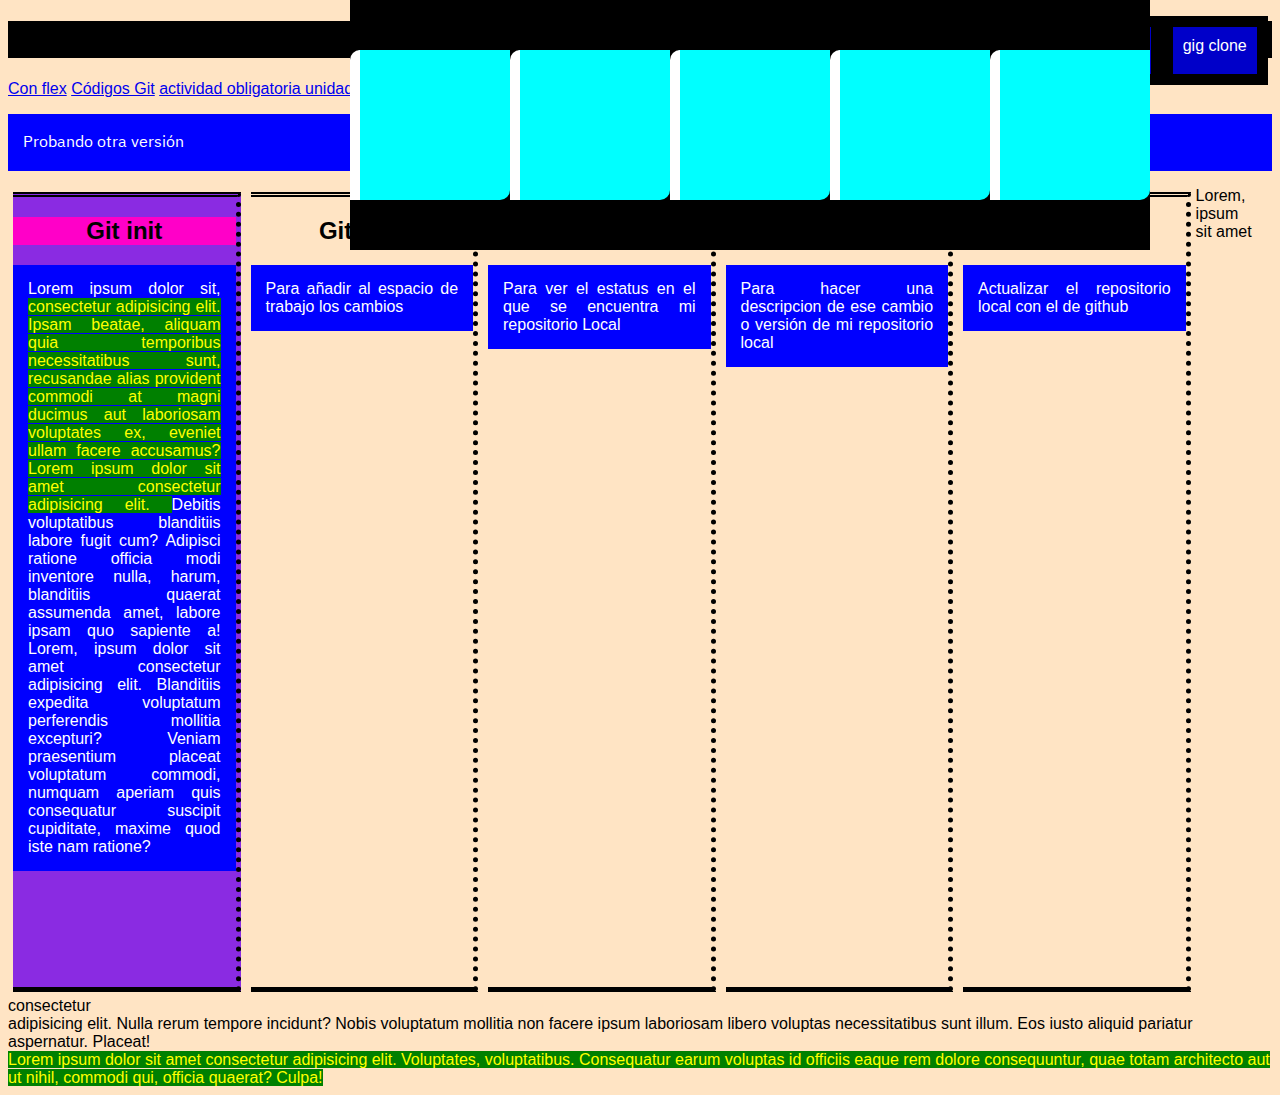
<file: index.html>
<!DOCTYPE html>
<html lang="en">
<head>
    <meta charset="UTF-8">
    <meta http-equiv="X-UA-Compatible" content="IE=edge">
    <meta name="viewport" content="width=device-width, initial-scale=1.0">
    <title>Clase Git</title>
    <link rel="preconnect" href="https://fonts.googleapis.com">
    <link rel="preconnect" href="https://fonts.gstatic.com" crossorigin>
    <link href="https://fonts.googleapis.com/css2?family=IBM+Plex+Sans+Thai&display=swap" rel="stylesheet">
    <link rel="stylesheet" href="./css/style.css">
</head>
<body>
    <h1>Códigos de Git</h1>
    <a href="#cuadrados">Con flex</a>
    <a href="#init">Códigos Git</a>
    <a href="actividad">actividad obligatoria unidad 2 html</a>
    <div class="git">
        <ul>
            <li>git init</li>
            <li>git add *</li>
            <li>git status</li>
            <li>git commit -m "nuestro commit"</li>
            <li class="miestilo">git push -u origin master</li>
            <li>gig clone</li>
        </ul>
    </div>

    <div class="cuadrados" id="cuadrados">
        <p class="miestilo">Probando otra versión</p>
        <div id="padre">
            <div class="hija"></div>
            <div class="hija"></div>
            <div class="hija"></div>
            <div class="hija"></div>
            <div class="hija"></div>
        </div>
    </div>
    <div id="init">
        <h2>Git init</h2>
        <p>Lorem ipsum dolor sit, <span> consectetur adipisicing elit. Ipsam beatae, aliquam quia temporibus necessitatibus sunt, recusandae alias provident commodi at magni ducimus aut laboriosam voluptates ex, eveniet ullam facere accusamus?
            Lorem ipsum dolor sit amet consectetur adipisicing elit. </span>Debitis voluptatibus blanditiis labore fugit cum? Adipisci ratione officia modi inventore nulla, harum, blanditiis quaerat assumenda amet, labore ipsam quo sapiente a!
            Lorem, ipsum dolor sit amet consectetur adipisicing elit. Blanditiis expedita voluptatum perferendis mollitia excepturi? Veniam praesentium placeat voluptatum commodi, numquam aperiam quis consequatur suscipit cupiditate, maxime quod iste nam ratione?
        </p>
    </div>
    <div id="add">
        <h2>Git Add</h2>
        <p>Para añadir al espacio de trabajo los cambios</p>
    </div>
    <div id="status">
        <h2>Git Status</h2>
        <p>Para ver el estatus en el que se encuentra mi repositorio Local</p>
    </div>
    <div id="commit">
        <h2>Git commit</h2>
        <p>Para hacer una descripcion de ese cambio o versión de mi repositorio local</p>
    </div>
    <div id="push">
        <h2>Git Push</h2>
        <p>Actualizar el repositorio local con el de github</p>
    </div>
    <div>
        Lorem, ipsum <div> sit amet consectetur</div> adipisicing elit. Nulla rerum tempore incidunt? Nobis voluptatum mollitia non facere ipsum laboriosam libero voluptas necessitatibus sunt illum. Eos iusto aliquid pariatur aspernatur. Placeat!
    </div>
    <span>Lorem ipsum dolor sit amet consectetur adipisicing elit. Voluptates, voluptatibus. Consequatur earum voluptas id officiis eaque rem dolore consequuntur, quae totam architecto aut ut nihil, commodi qui, officia quaerat? Culpa!</span>
</body>
</html>
</file>
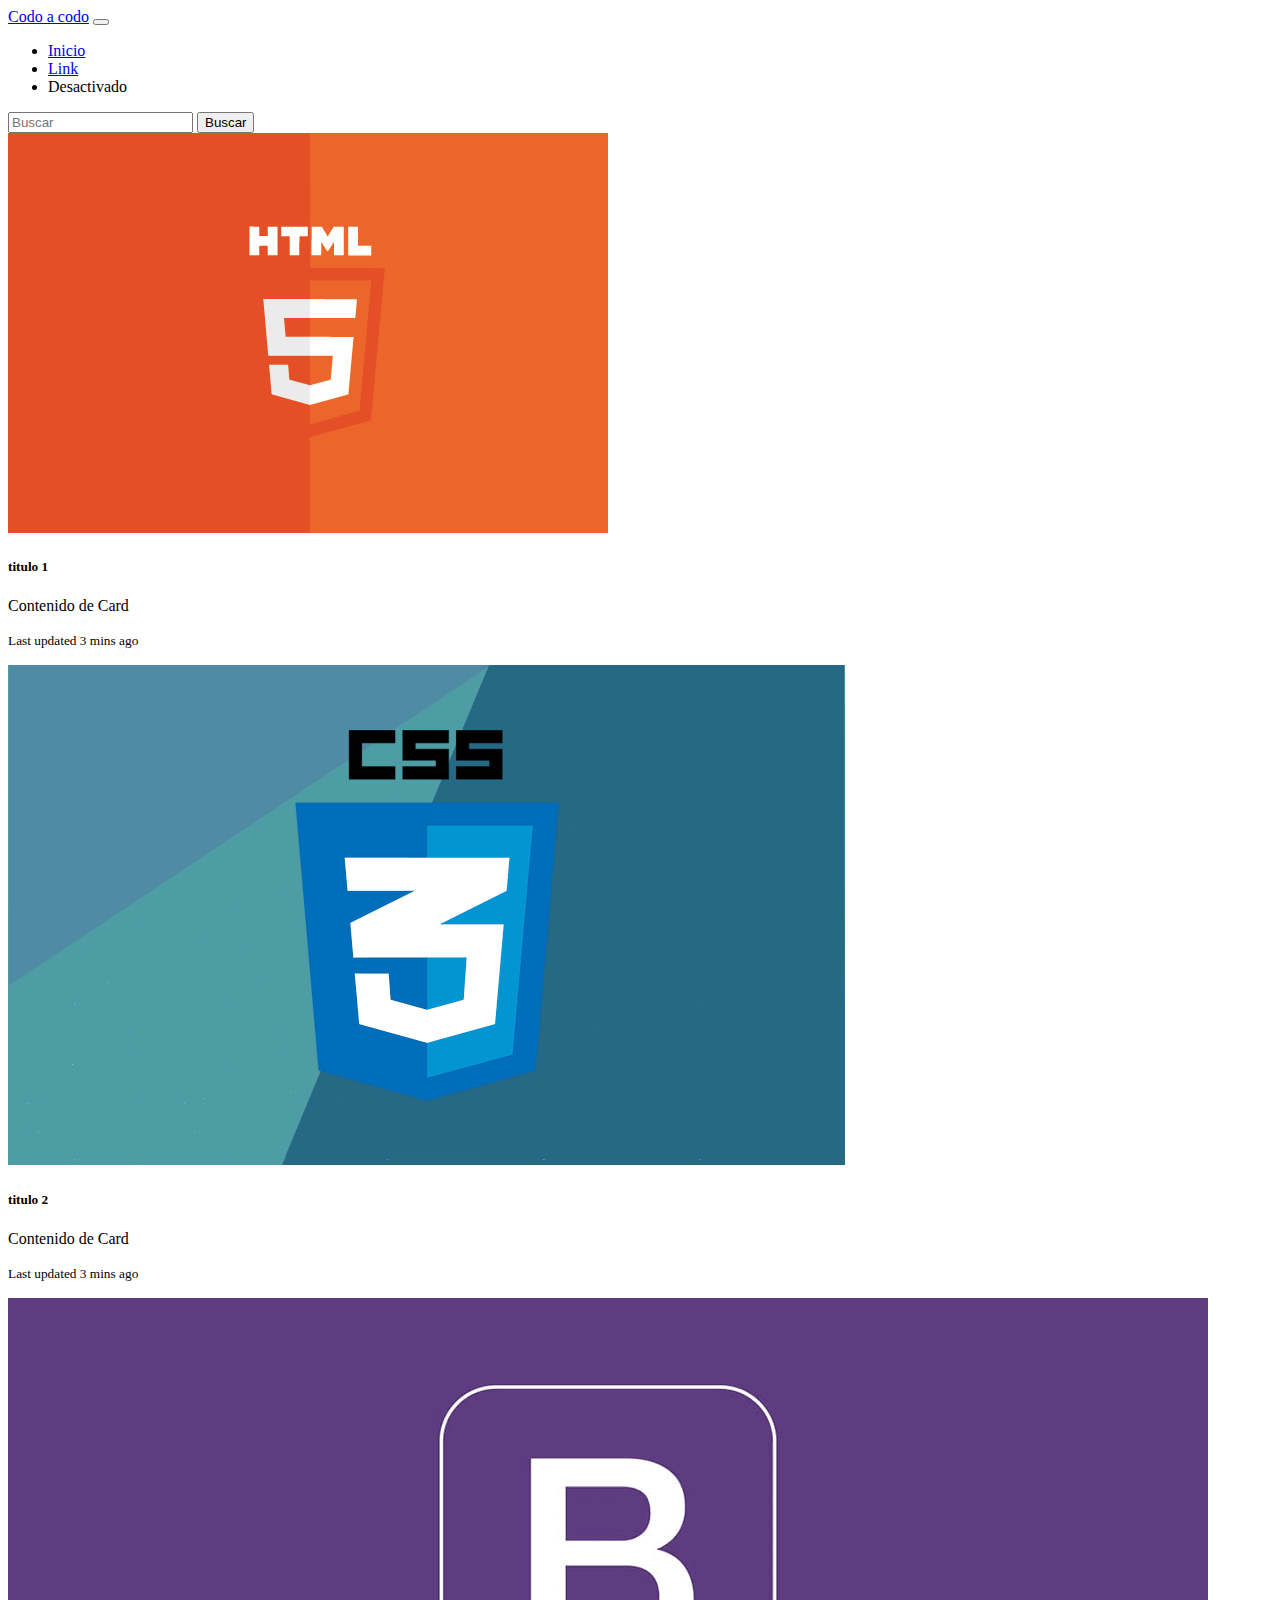
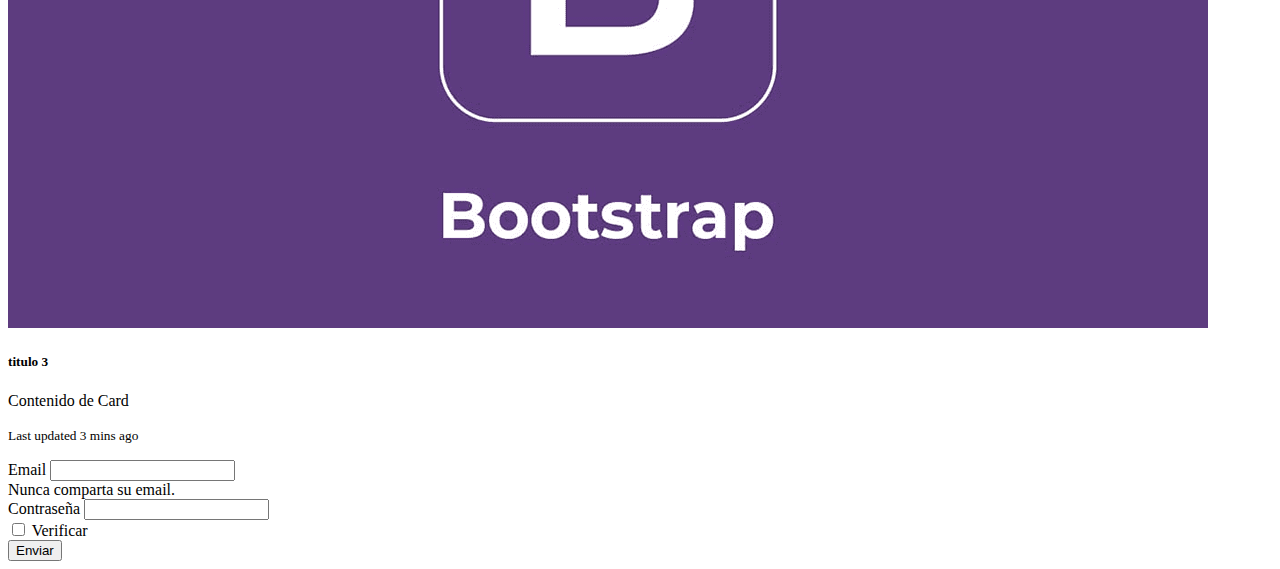
<file: actividadObligatoria3/index.html>
<!DOCTYPE html>
<html lang="en">
<head>
    <meta charset="UTF-8">
    <meta http-equiv="X-UA-Compatible" content="IE=edge">
    <meta name="viewport" content="width=device-width, initial-scale=1.0">
    <title>Actividad Unidad 3</title>
    <link href="https://cdn.jsdelivr.net/npm/bootstrap@5.1.1/dist/css/bootstrap.min.css" rel="stylesheet" integrity="sha384-F3w7mX95PdgyTmZZMECAngseQB83DfGTowi0iMjiWaeVhAn4FJkqJByhZMI3AhiU" crossorigin="anonymous">
    <link rel="stylesheet" href="./css/estilos.css">
</head>
<body>
    <main class="container">
        <nav class="navbar navbar-expand-lg navbar-light bg-light">
            <div class="container-fluid">
              <a class="navbar-brand" href="#">Codo a codo</a>
              <button class="navbar-toggler" type="button" data-bs-toggle="collapse" data-bs-target="#navbarSupportedContent" aria-controls="navbarSupportedContent" aria-expanded="false" aria-label="Toggle navigation">
                <span class="navbar-toggler-icon"></span>
              </button>
              <div class="collapse navbar-collapse" id="navbarSupportedContent">
                <ul class="navbar-nav me-auto mb-2 mb-lg-0">
                  <li class="nav-item">
                    <a class="nav-link active" aria-current="page" href="#">Inicio</a>
                  </li>
                  <li class="nav-item">
                    <a class="nav-link" href="#">Link</a>
                  </li>
                  <li class="nav-item">
                    <a class="nav-link disabled">Desactivado</a>
                  </li>
                </ul>
                <form class="d-flex">
                  <input class="form-control me-2" type="search" placeholder="Buscar" aria-label="Buscar">
                  <button class="btn btn-outline-success" type="submit">Buscar</button>
                </form>
              </div>
            </div>
          </nav>
          <section>
              <article class = "row">
                <div class="card-group">
                    <div class="card">
                      <img src="./img/html.jpg" class="card-img-top" alt="...">
                      <div class="card-body">
                        <h5 class="card-title">titulo 1</h5>
                        <p class="card-text">Contenido de Card</p>
                        <p class="card-text"><small class="text-muted">Last updated 3 mins ago</small></p>
                      </div>
                    </div>
                    <div class="card">
                      <img src="./img/css_blog.png" class="card-img-top" alt="...">
                      <div class="card-body">
                        <h5 class="card-title">titulo 2</h5>
                        <p class="card-text">Contenido de Card</p>
                        <p class="card-text"><small class="text-muted">Last updated 3 mins ago</small></p>
                      </div>
                    </div>
                    <div class="card">
                      <img src="./img/boostrap.png" class="card-img-top" alt="...">
                      <div class="card-body">
                        <h5 class="card-title">titulo 3</h5>
                        <p class="card-text">Contenido de Card</p>
                        <p class="card-text"><small class="text-muted">Last updated 3 mins ago</small></p>
                      </div>
                    </div>
                  </div>
              </article>
          </section>
          <section>
              <article>
                <form>
                    <div class="mb-3">
                      <label for="exampleInputEmail1" class="form-label">Email</label>
                      <input type="email" class="form-control" id="exampleInputEmail1" aria-describedby="emailHelp">
                      <div id="emailHelp" class="form-text">Nunca comparta su email.</div>
                    </div>
                    <div class="mb-3">
                      <label for="exampleInputPassword1" class="form-label">Contraseña</label>
                      <input type="password" class="form-control" id="exampleInputPassword1">
                    </div>
                    <div class="mb-3 form-check">
                      <input type="checkbox" class="form-check-input" id="exampleCheck1">
                      <label class="form-check-label" for="exampleCheck1">Verificar</label>
                    </div>
                    <button type="submit" class="btn btn-primary">Enviar</button>
                  </form>
              </article>
          </section>
    </main>
</body>
</html>
</file>
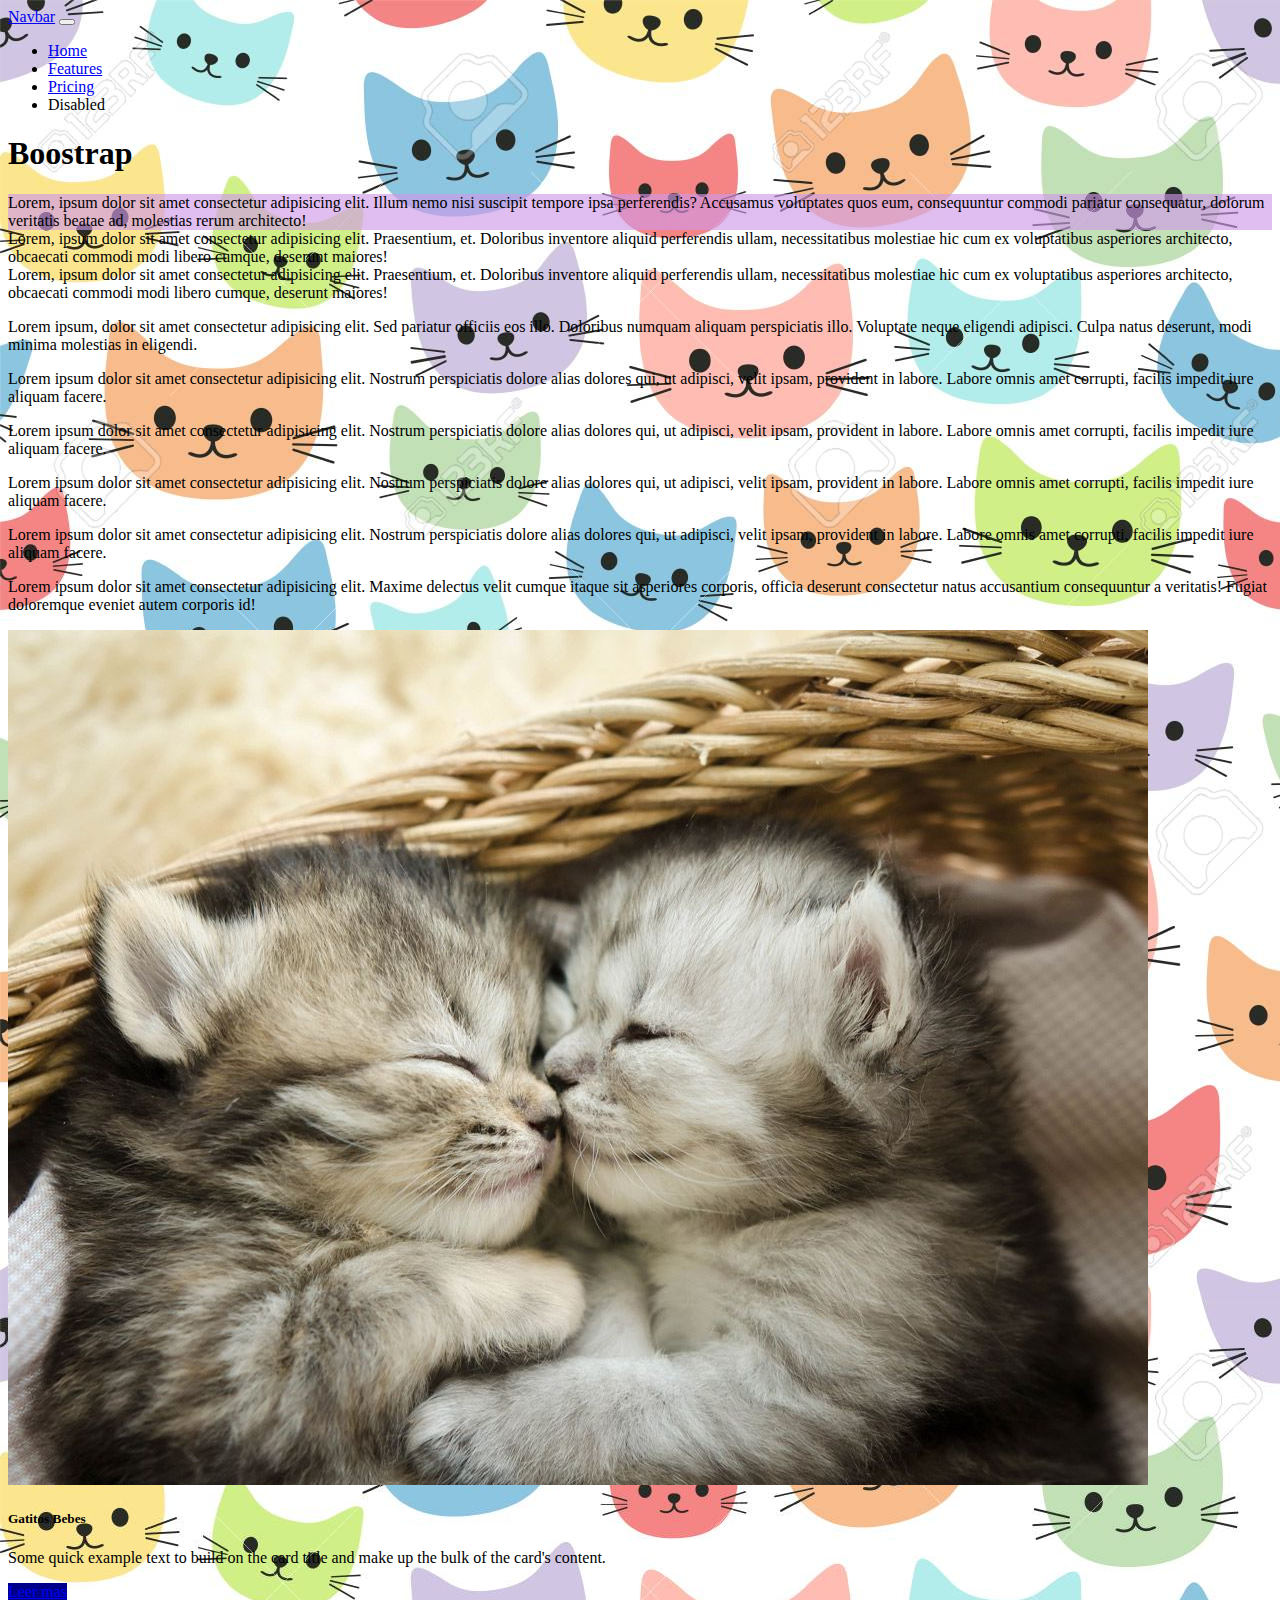
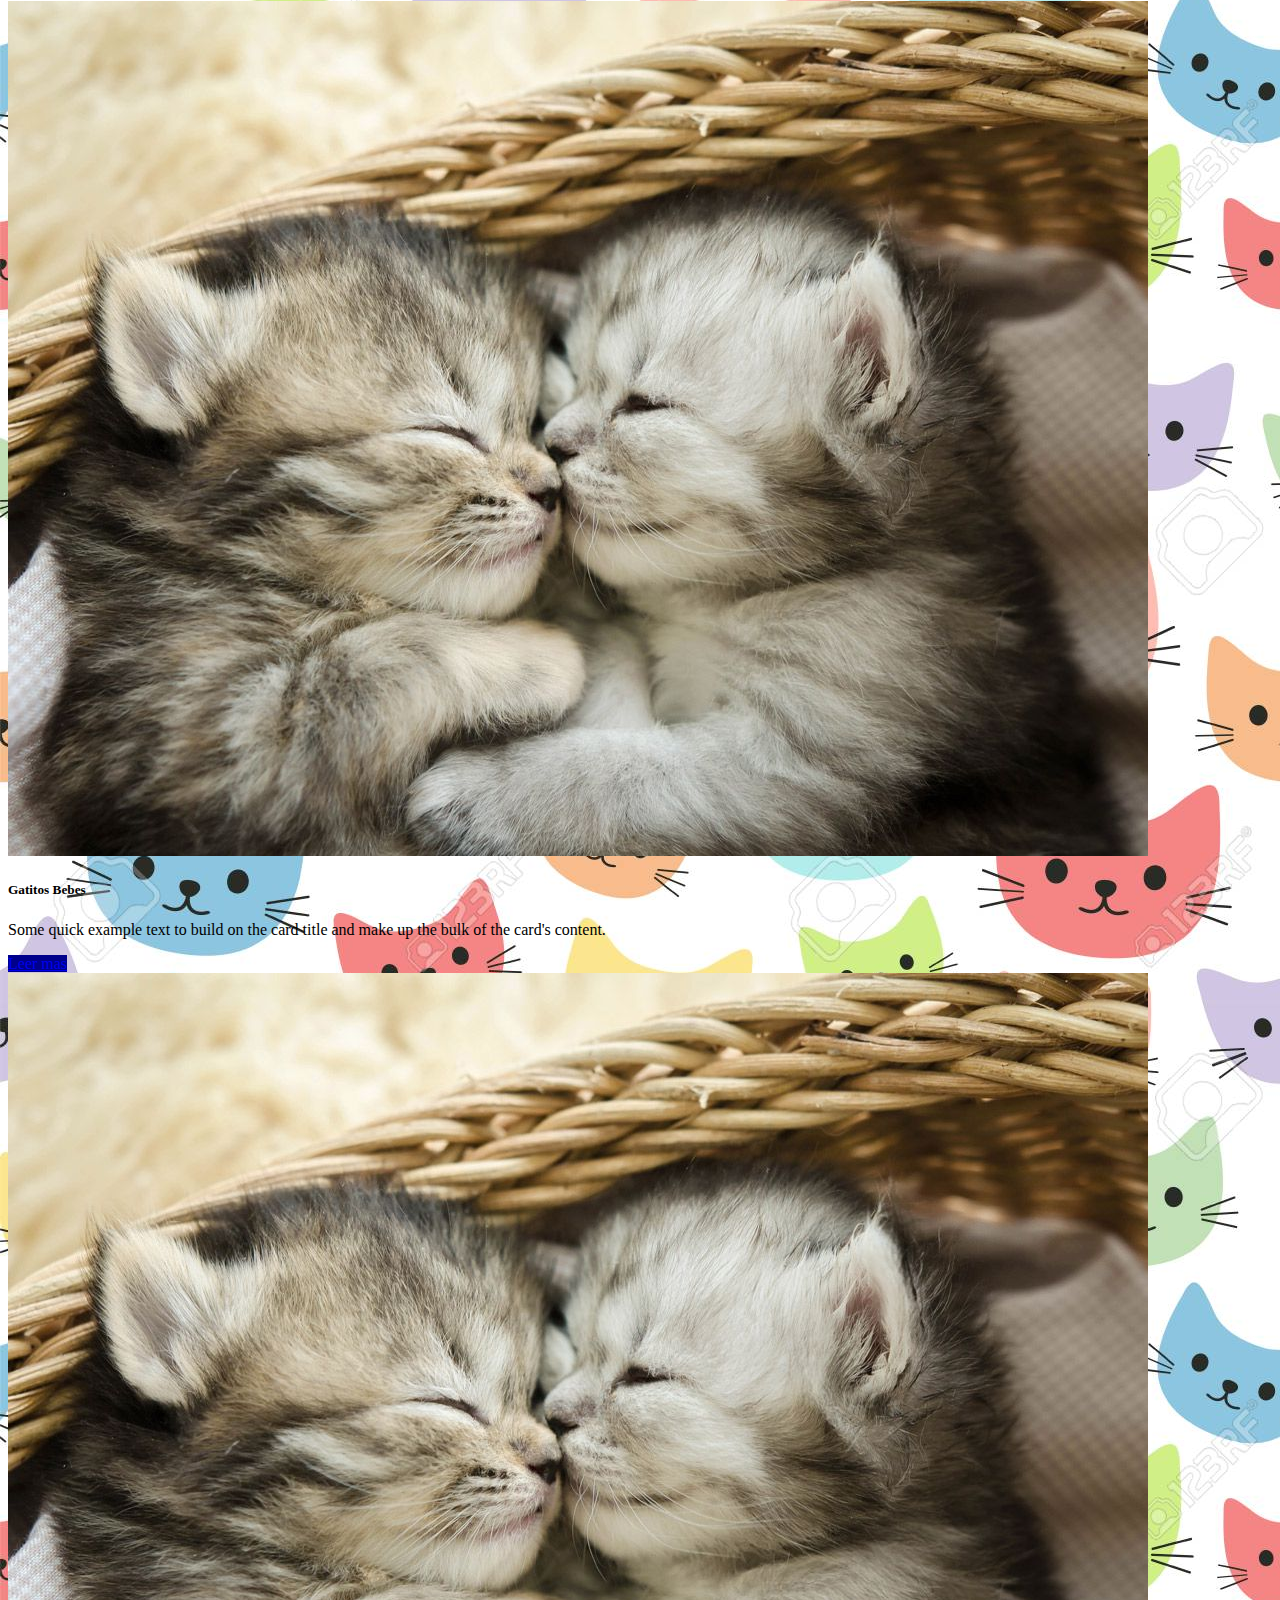
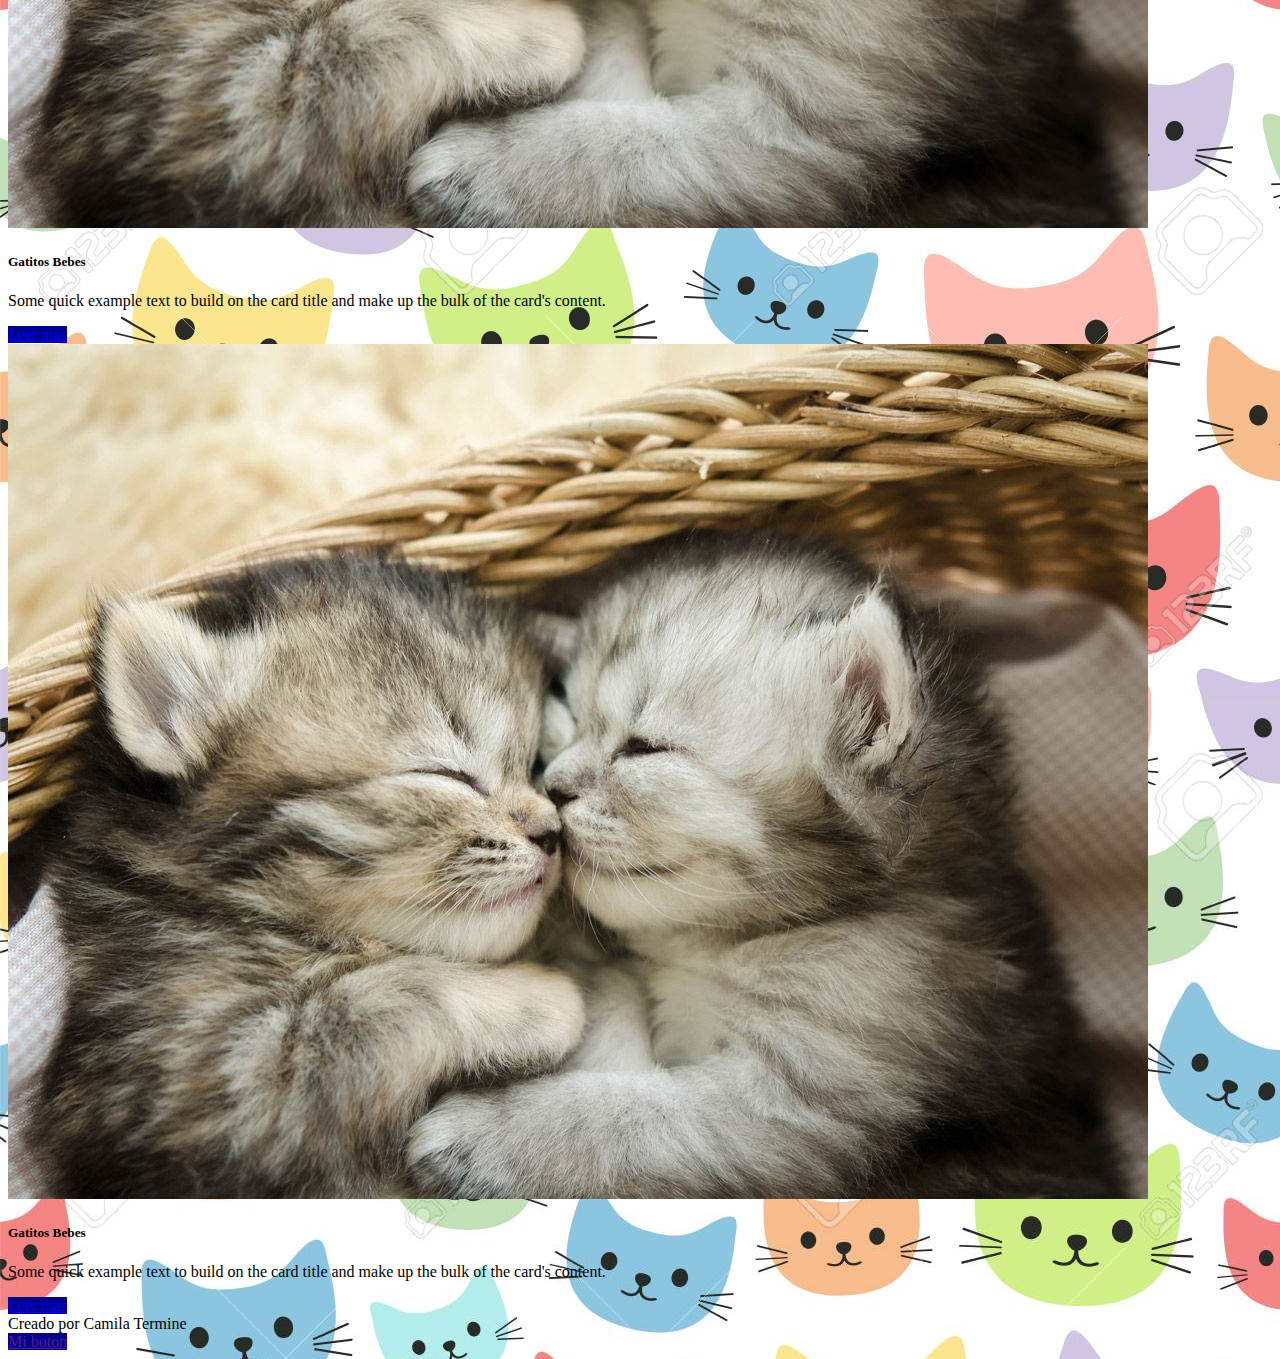
<file: boostrap/index.html>
<!DOCTYPE html>
<html lang="en">
<head>
    <meta charset="UTF-8">
    <meta http-equiv="X-UA-Compatible" content="IE=edge">
    <meta name="viewport" content="width=device-width, initial-scale=1.0">
    <title>Boostrap</title>
    <link href="https://cdn.jsdelivr.net/npm/bootstrap@5.1.1/dist/css/bootstrap.min.css" rel="stylesheet" integrity="sha384-F3w7mX95PdgyTmZZMECAngseQB83DfGTowi0iMjiWaeVhAn4FJkqJByhZMI3AhiU" crossorigin="anonymous">
    <link rel="stylesheet" href="../css/boostrap.css">
</head>
<body>
    <div class="container mb-5">
        <nav class="navbar navbar-expand-lg navbar-dark bg-dark fixed-top">
            <div class="container-fluid">
              <a class="navbar-brand text-primary" href="#">Navbar</a>
              <button class="navbar-toggler" type="button" data-bs-toggle="collapse" data-bs-target="#navbarNav" aria-controls="navbarNav" aria-expanded="false" aria-label="Toggle navigation">
                <span class="navbar-toggler-icon"></span>
              </button>
              <div class="collapse navbar-collapse" id="navbarNav">
                <ul class="navbar-nav">
                  <li class="nav-item">
                    <a class="nav-link active" aria-current="page" href="#">Home</a>
                  </li>
                  <li class="nav-item">
                    <a class="nav-link" href="#">Features</a>
                  </li>
                  <li class="nav-item">
                    <a class="nav-link" href="#">Pricing</a>
                  </li>
                  <li class="nav-item">
                    <a class="nav-link disabled">Disabled</a>
                  </li>
                </ul>
              </div>
            </div>
          </nav>
        <h1 class="text-center">Boostrap</h1>
        <div class="row">
            <div class="col-5 bg-otra p-2 m-3 text-white text-center">Lorem, ipsum dolor sit amet consectetur adipisicing elit. Illum nemo nisi suscipit tempore ipsa perferendis? Accusamus voluptates quos eum, consequuntur commodi pariatur consequatur, dolorum veritatis beatae ad, molestias rerum architecto!</div>
            <div class="col-6 bg-secondary p-2">Lorem, ipsum dolor sit amet consectetur adipisicing elit. Praesentium, et. Doloribus inventore aliquid perferendis ullam, necessitatibus molestiae hic cum ex voluptatibus asperiores architecto, obcaecati commodi modi libero cumque, deserunt maiores!</div>
            <div class="col-8 bg-black p-2">Lorem, ipsum dolor sit amet consectetur adipisicing elit. Praesentium, et. Doloribus inventore aliquid perferendis ullam, necessitatibus molestiae hic cum ex voluptatibus asperiores architecto, obcaecati commodi modi libero cumque, deserunt maiores!</div>
        </div>
        <div class="row">
            <div class="col-3">
            <p>Lorem ipsum, dolor sit amet consectetur adipisicing elit. Sed pariatur officiis eos illo. Doloribus numquam aliquam perspiciatis illo. Voluptate neque eligendi adipisci. Culpa natus deserunt, modi minima molestias in eligendi.</p>
            </div>
            <div class="col-9"><p>Lorem ipsum dolor sit amet consectetur adipisicing elit. Nostrum perspiciatis dolore alias dolores qui, ut adipisci, velit ipsam, provident in labore. Labore omnis amet corrupti, facilis impedit iure aliquam facere.</p>
            </div>
            <div class="col-3"><p>Lorem ipsum dolor sit amet consectetur adipisicing elit. Nostrum perspiciatis dolore alias dolores qui, ut adipisci, velit ipsam, provident in labore. Labore omnis amet corrupti, facilis impedit iure aliquam facere.</p>
            </div>
            <div class="col-3"><p>Lorem ipsum dolor sit amet consectetur adipisicing elit. Nostrum perspiciatis dolore alias dolores qui, ut adipisci, velit ipsam, provident in labore. Labore omnis amet corrupti, facilis impedit iure aliquam facere.</p>
            </div>
            <div class="col-3"><p>Lorem ipsum dolor sit amet consectetur adipisicing elit. Nostrum perspiciatis dolore alias dolores qui, ut adipisci, velit ipsam, provident in labore. Labore omnis amet corrupti, facilis impedit iure aliquam facere.</p>
            </div>
        </div>
        <div class="row">
            <div class="col 8 d-flex align-items-center"><p>Lorem ipsum dolor sit amet consectetur adipisicing elit. Maxime delectus velit cumque itaque sit asperiores corporis, officia deserunt consectetur natus accusantium consequuntur a veritatis! Fugiat doloremque eveniet autem corporis id!</p></div>
            <div class="card col-4">
            <img src="../img/gatitos-cesta_0.jpg" class="card-img-top" alt="...">
            <div class="card-body">
              <h5 class="card-title">Gatitos Bebes</h5>
              <p class="card-text">Some quick example text to build on the card title and make up the bulk of the card's content.</p>
              <a href="#" class="btn btn-primary">Leer mas</a>
            </div>
          </div>
          <div class="card col-4">
            <img src="../img/gatitos-cesta_0.jpg" class="card-img-top" alt="...">
            <div class="card-body">
              <h5 class="card-title">Gatitos Bebes</h5>
              <p class="card-text">Some quick example text to build on the card title and make up the bulk of the card's content.</p>
              <a href="#" class="btn btn-primary">Leer mas</a>
            </div>
          </div>
          <div class="card col-4">
            <img src="../img/gatitos-cesta_0.jpg" class="card-img-top" alt="...">
            <div class="card-body">
              <h5 class="card-title">Gatitos Bebes</h5>
              <p class="card-text">Some quick example text to build on the card title and make up the bulk of the card's content.</p>
              <a href="#" class="btn btn-primary">Leer mas</a>
            </div>
          </div>
          <div class="card">
            <img src="../img/gatitos-cesta_0.jpg" class="card-img-top" alt="...">
            <div class="card-body">
              <h5 class="card-title">Gatitos Bebes</h5>
              <p class="card-text">Some quick example text to build on the card title and make up the bulk of the card's content.</p>
              <a href="#" class="btn btn-primary">Leer mas</a>
            </div>
          </div>
        </div>
        <footer class="bg-black text-white text-center pt-5 fixed-bottom">Creado por Camila Termine</footer>
    </div>
    <a href="" class="btn btn-primary">Mi boton</a>
</body>
</html>
</file>
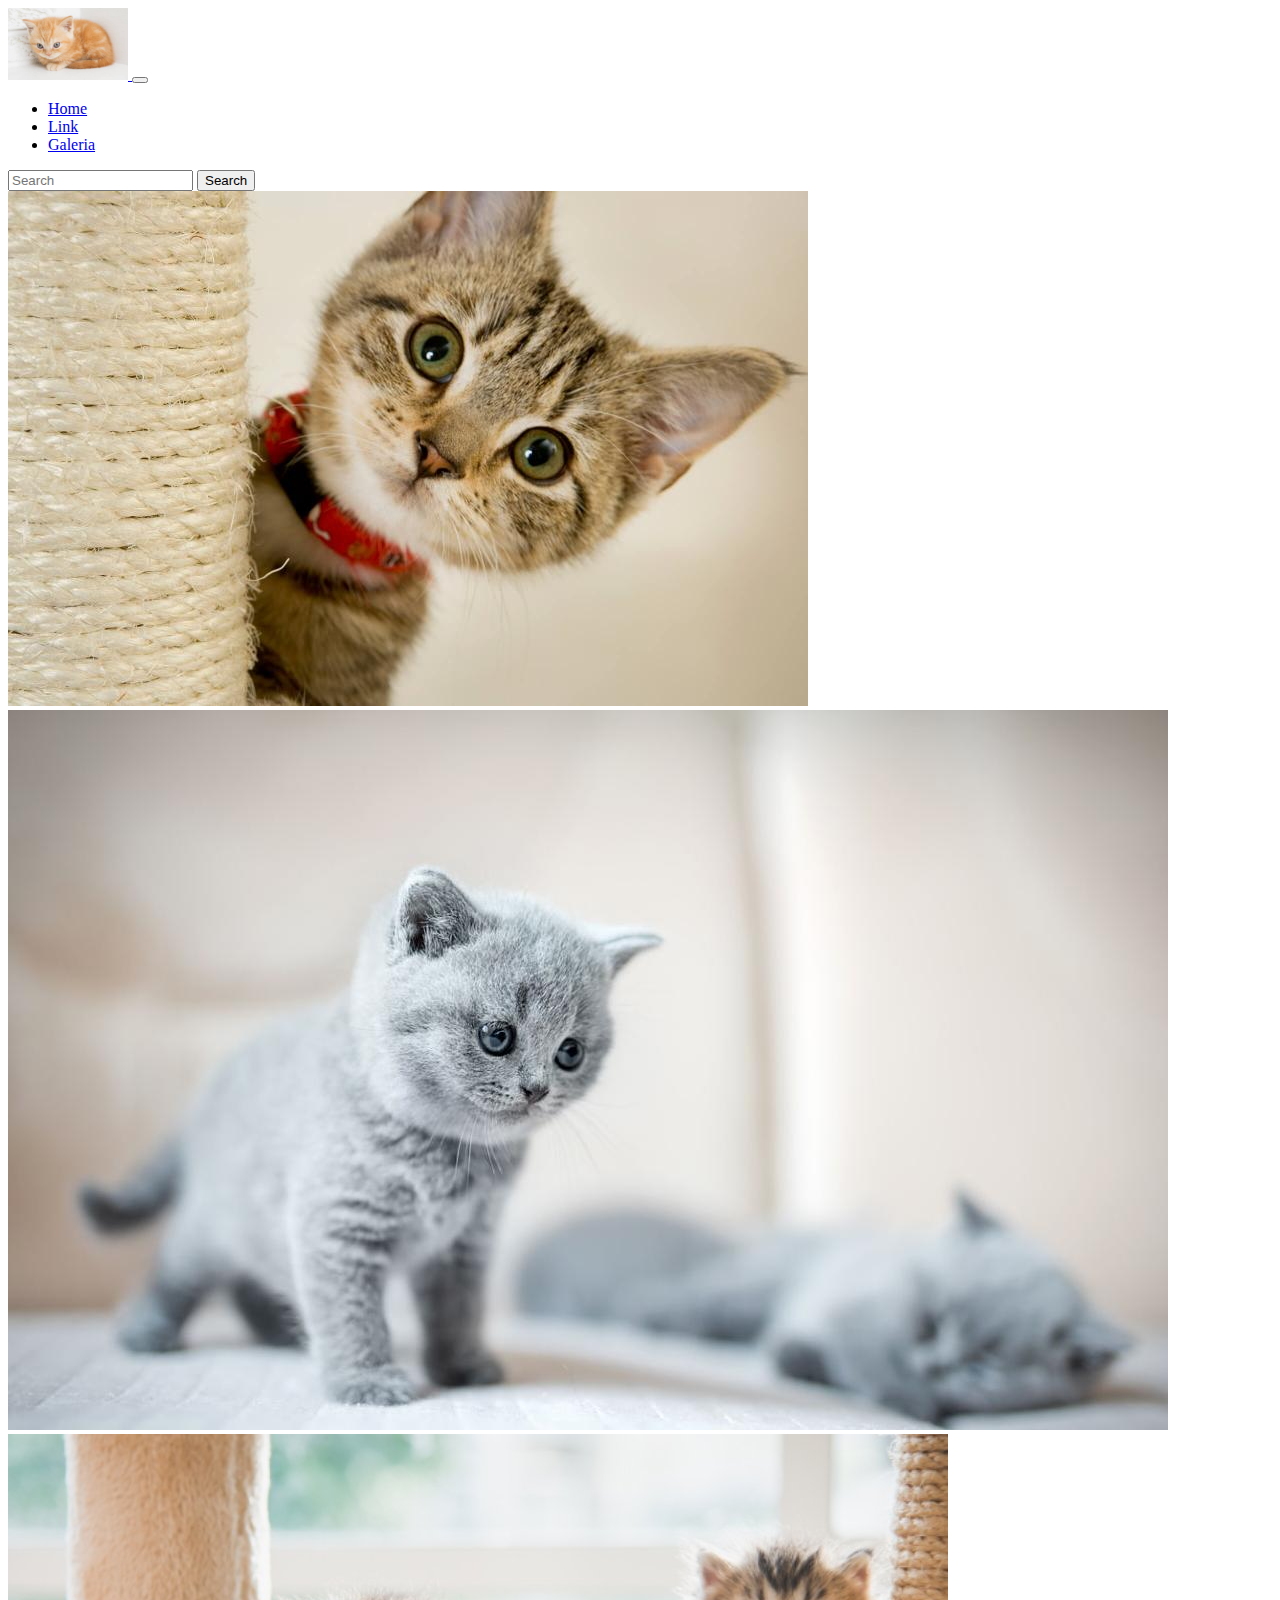
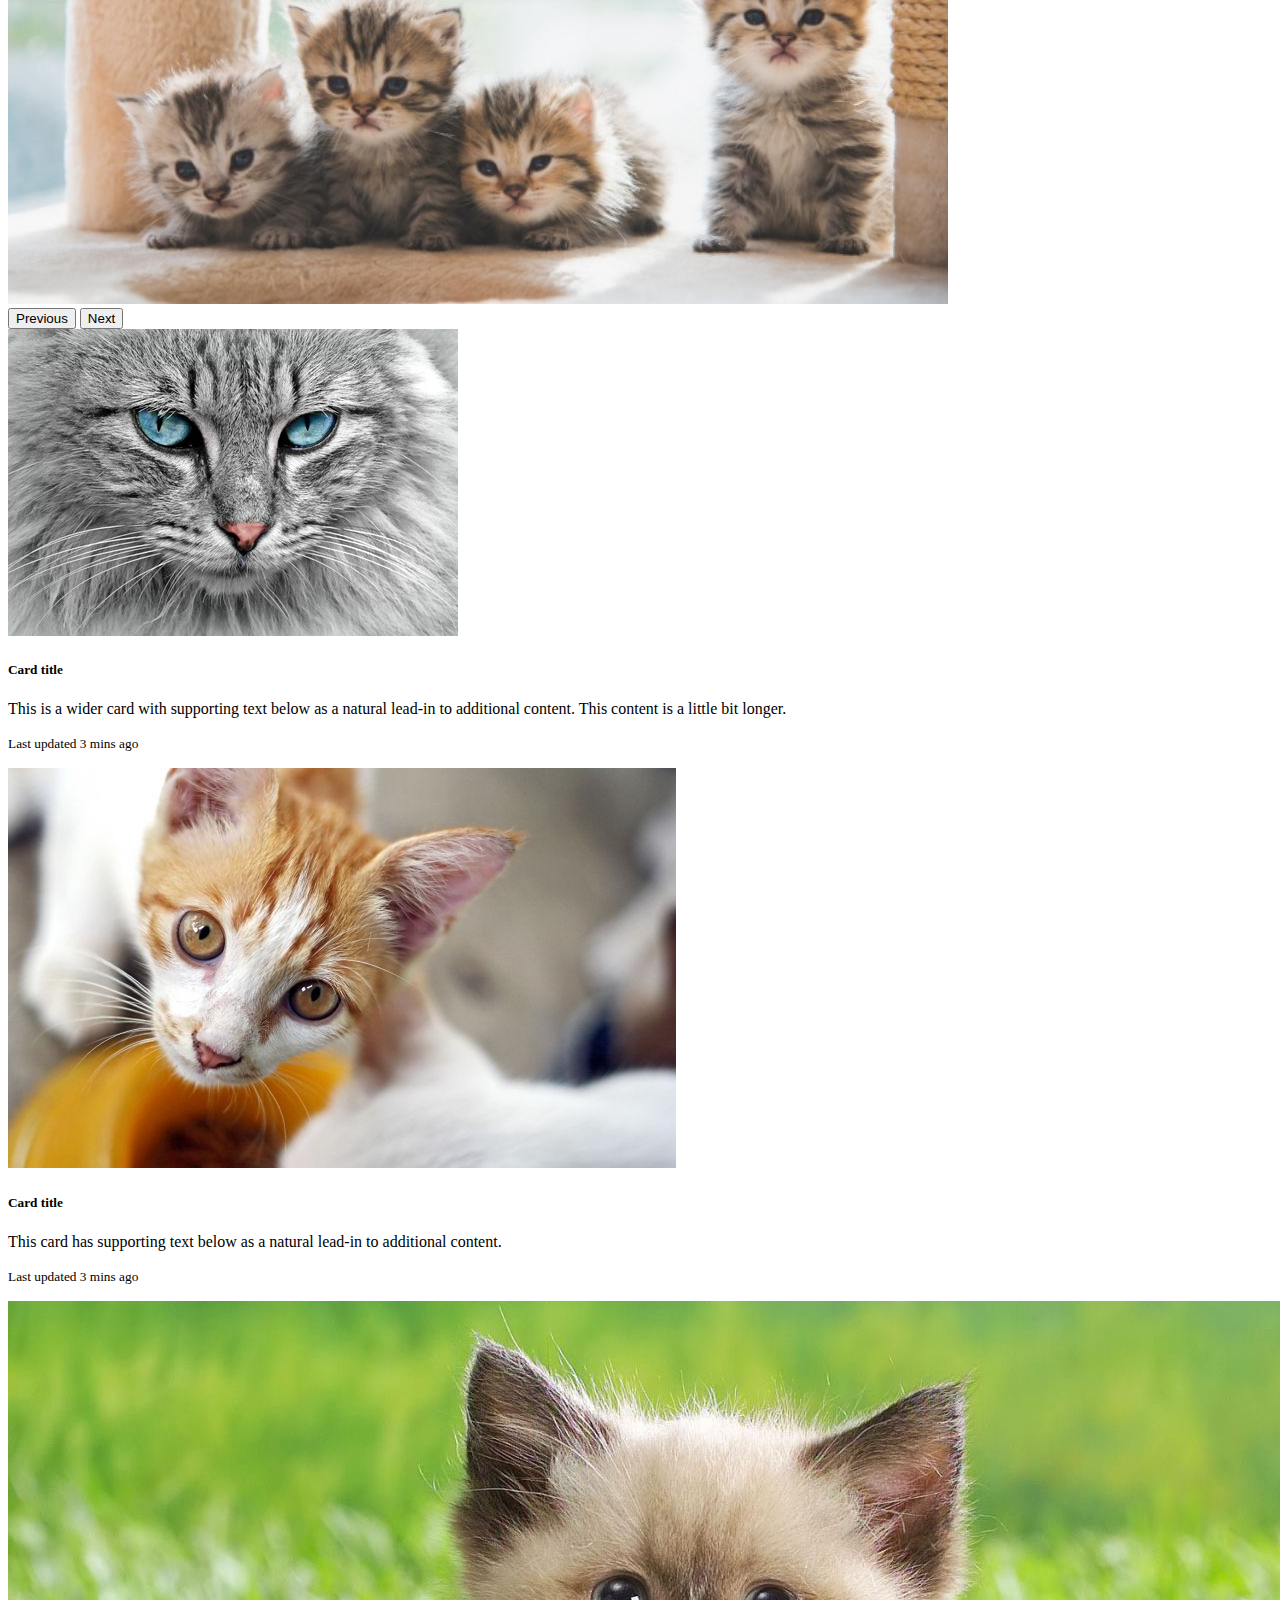
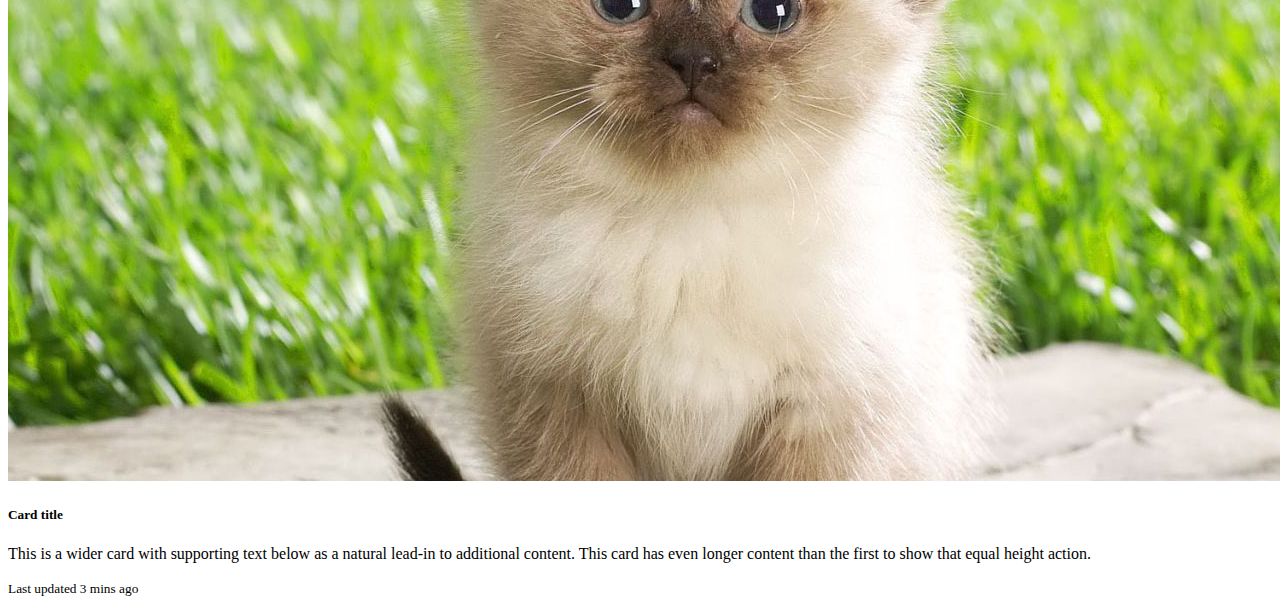
<file: clase14/index.html>
<!doctype html>
<html lang="en">
  <head>
    <!-- Required meta tags -->
    <meta charset="utf-8">
    <meta name="viewport" content="width=device-width, initial-scale=1">

    <!-- Bootstrap CSS -->
    <link href="https://cdn.jsdelivr.net/npm/bootstrap@5.1.1/dist/css/bootstrap.min.css" rel="stylesheet" integrity="sha384-F3w7mX95PdgyTmZZMECAngseQB83DfGTowi0iMjiWaeVhAn4FJkqJByhZMI3AhiU" crossorigin="anonymous">
    <link rel="stylesheet" href="estilo.css">
    <title>Hola Boostrap</title>
  </head>
  <body>
    <nav class="navbar navbar-expand-lg navbar-dark bg-dark">
        <div class="container-fluid">
          <a class="navbar-brand" href="#">
              <img src="./cuidardgatito-t.jpg" alt="">
          </a>
          <button class="navbar-toggler" type="button" data-bs-toggle="collapse" data-bs-target="#navbarSupportedContent" aria-controls="navbarSupportedContent" aria-expanded="false" aria-label="Toggle navigation">
            <span class="navbar-toggler-icon"></span>
          </button>
          <div class="collapse navbar-collapse" id="navbarSupportedContent">
            <ul class="navbar-nav me-auto mb-2 mb-lg-0">
              <li class="nav-item">
                <a class="nav-link active" aria-current="page" href="#">Home</a>
              </li>
              <li class="nav-item">
                <a class="nav-link" href="#">Link</a>
              </li>
              <li class="nav-item">
                <a class="nav-link active" aria-current="page" href="#">Galeria</a>
              </li>
              </ul>
            <form class="d-flex">
              <input class="form-control me-2" type="search" placeholder="Search" aria-label="Search">
              <button class="btn btn-outline-success" type="submit">Search</button>
            </form>
          </div>
        </div>
      </nav>


      <div id="carouselExampleControls" class="carousel slide" data-bs-ride="carousel">
        <div class="carousel-inner">
          <div class="carousel-item active">
            <img src="./236641-800x515r1-etapas-desarrollo-gatitos.jpg" class="d-block w-100" alt="...">
          </div>
          <div class="carousel-item">
            <img src="./diarrea_en_gatitos_1.jpg" class="d-block w-100" alt="...">
          </div>
          <div class="carousel-item">
            <img src="./purina-brand-que-saber-de-los-gatitos-bebes.jpg" class="d-block w-100" alt="...">
          </div>
        </div>
        <button class="carousel-control-prev" type="button" data-bs-target="#carouselExampleControls" data-bs-slide="prev">
          <span class="carousel-control-prev-icon" aria-hidden="true"></span>
          <span class="visually-hidden">Previous</span>
        </button>
        <button class="carousel-control-next" type="button" data-bs-target="#carouselExampleControls" data-bs-slide="next">
          <span class="carousel-control-next-icon" aria-hidden="true"></span>
          <span class="visually-hidden">Next</span>
        </button>
      </div>

      <div class="card-group">
        <div class="card">
          <img src="./450_1000.jpg" class="card-img-top" alt="...">
          <div class="card-body">
            <h5 class="card-title">Card title</h5>
            <p class="card-text">This is a wider card with supporting text below as a natural lead-in to additional content. This content is a little bit longer.</p>
            <p class="card-text"><small class="text-muted">Last updated 3 mins ago</small></p>
          </div>
        </div>
        <div class="card">
          <img src="./alimentacion-gatitos-xl-668x400x80xX.jpg" class="card-img-top" alt="...">
          <div class="card-body">
            <h5 class="card-title">Card title</h5>
            <p class="card-text">This card has supporting text below as a natural lead-in to additional content.</p>
            <p class="card-text"><small class="text-muted">Last updated 3 mins ago</small></p>
          </div>
        </div>
        <div class="card">
          <img src="./el-sumario-Descubren-al-gato-más-pequeño-del-mundo.jpg" class="card-img-top" alt="...">
          <div class="card-body">
            <h5 class="card-title">Card title</h5>
            <p class="card-text">This is a wider card with supporting text below as a natural lead-in to additional content. This card has even longer content than the first to show that equal height action.</p>
            <p class="card-text"><small class="text-muted">Last updated 3 mins ago</small></p>
          </div>
        </div>
      </div>

    <!-- Optional JavaScript; choose one of the two! -->

    <!-- Option 1: Bootstrap Bundle with Popper -->
    <script src="https://cdn.jsdelivr.net/npm/bootstrap@5.1.1/dist/js/bootstrap.bundle.min.js" integrity="sha384-/bQdsTh/da6pkI1MST/rWKFNjaCP5gBSY4sEBT38Q/9RBh9AH40zEOg7Hlq2THRZ" crossorigin="anonymous"></script>

    <!-- Option 2: Separate Popper and Bootstrap JS -->
    <!--
    <script src="https://cdn.jsdelivr.net/npm/@popperjs/core@2.9.3/dist/umd/popper.min.js" integrity="sha384-W8fXfP3gkOKtndU4JGtKDvXbO53Wy8SZCQHczT5FMiiqmQfUpWbYdTil/SxwZgAN" crossorigin="anonymous"></script>
    <script src="https://cdn.jsdelivr.net/npm/bootstrap@5.1.1/dist/js/bootstrap.min.js" integrity="sha384-skAcpIdS7UcVUC05LJ9Dxay8AXcDYfBJqt1CJ85S/CFujBsIzCIv+l9liuYLaMQ/" crossorigin="anonymous"></script>
    -->
  </body>
</html>
</file>
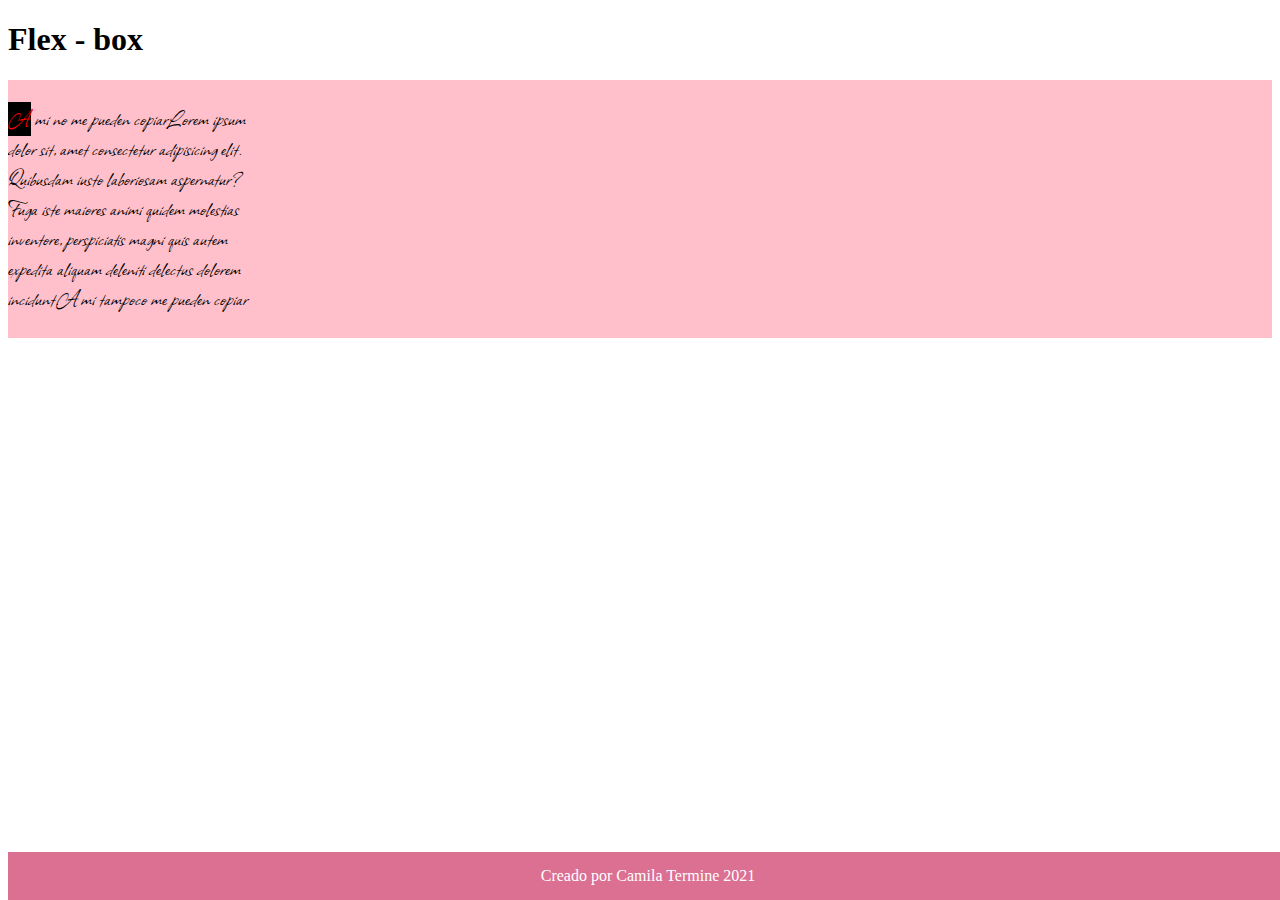
<file: flex_box/index.html>
<!DOCTYPE html>
<html lang="en">
<head>
    <meta charset="UTF-8">
    <meta http-equiv="X-UA-Compatible" content="IE=edge">
    <meta name="viewport" content="width=device-width, initial-scale=1.0">
    <title>Flex box</title>
    <link rel="preconnect" href="https://fonts.googleapis.com">
<link rel="preconnect" href="https://fonts.gstatic.com" crossorigin>
<link href="https://fonts.googleapis.com/css2?family=Allison&display=swap" rel="stylesheet">
    <link rel="stylesheet" href="../css/flex_box.css">
</head>
<body>
    <h1>Flex - box</h1>
    <div class="principal">
        <div class="cuadro">
            <p class="letra">Lorem ipsum dolor sit, amet consectetur adipisicing elit. Quibusdam iusto laboriosam aspernatur? Fuga iste maiores animi quidem molestias <span>inventore, perspiciatis magni quis autem </span>expedita aliquam deleniti delectus dolorem incidunt.</p>
        </div>
        <div class="cuadro"></div>
        <div class="cuadro"></div>
        <div class="cuadro"></div>
        <div class="cuadro"></div>
        <div class="cuadro"></div>
        <div class="cuadro"></div>
        <div class="cuadro"></div>
    </div>
    <footer>Creado por Camila Termine 2021</footer>
</body>
</html>
</file>
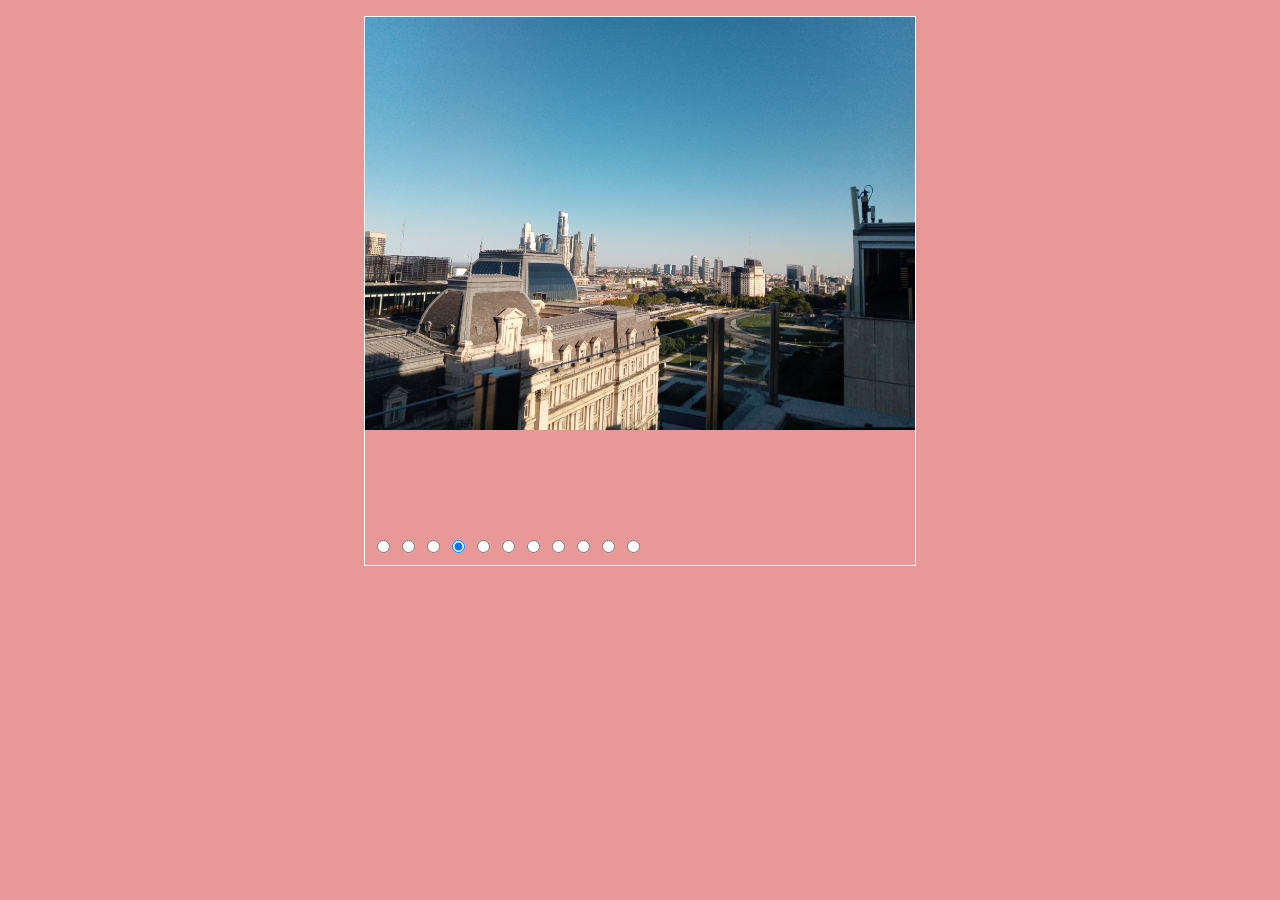
<file: galeria/index.html>
<!DOCTYPE html>
<html lang="en">
<head>
    <meta charset="UTF-8">
    <meta http-equiv="X-UA-Compatible" content="IE=edge">
    <meta name="viewport" content="width=device-width, initial-scale=1.0">
    <title>Galeria</title>
    <link rel="stylesheet" href="../css/galeria.css">
</head>
<body>
    <section>
        <article class="galeria">
            <input type="radio" name="navegacion" id="_1" />
            <input type="radio" name="navegacion" id="_2" />
            <input type="radio" name="navegacion" id="_3" />
            <input type="radio" name="navegacion" id="_4" checked />
            <input type="radio" name="navegacion" id="_5" />
            <input type="radio" name="navegacion" id="_6" />
            <input type="radio" name="navegacion" id="_7" />
            <input type="radio" name="navegacion" id="_8" />
            <input type="radio" name="navegacion" id="_9" />
            <input type="radio" name="navegacion" id="_10" />
            <input type="radio" name="navegacion" id="_11" />
            <img src="../img/20210110_203321.jpg" alt="">
            <img src="../img/20210124_202943.jpg" alt="">
            <img src="../img/20210212_201124.jpg" alt="">
            <img src="../img/20210220_180047.jpg" alt="">
            <img src="../img/20210220_191958.jpg" alt="">
            <img src="../img/20210221_213528.jpg" alt="">
            <img src="../img/20210221_222845.jpg" alt="">
            <img src="../img/20210305_220140_HDR.jpg" alt="">
            <img src="../img/20210307_191455_HDR.jpg" alt="">
            <img src="../img/20210320_193855.jpg" alt="">
            <img src="../img/20210515_191403.jpg" alt="">
        </article>
    </section>
</body>
</html>
</file>
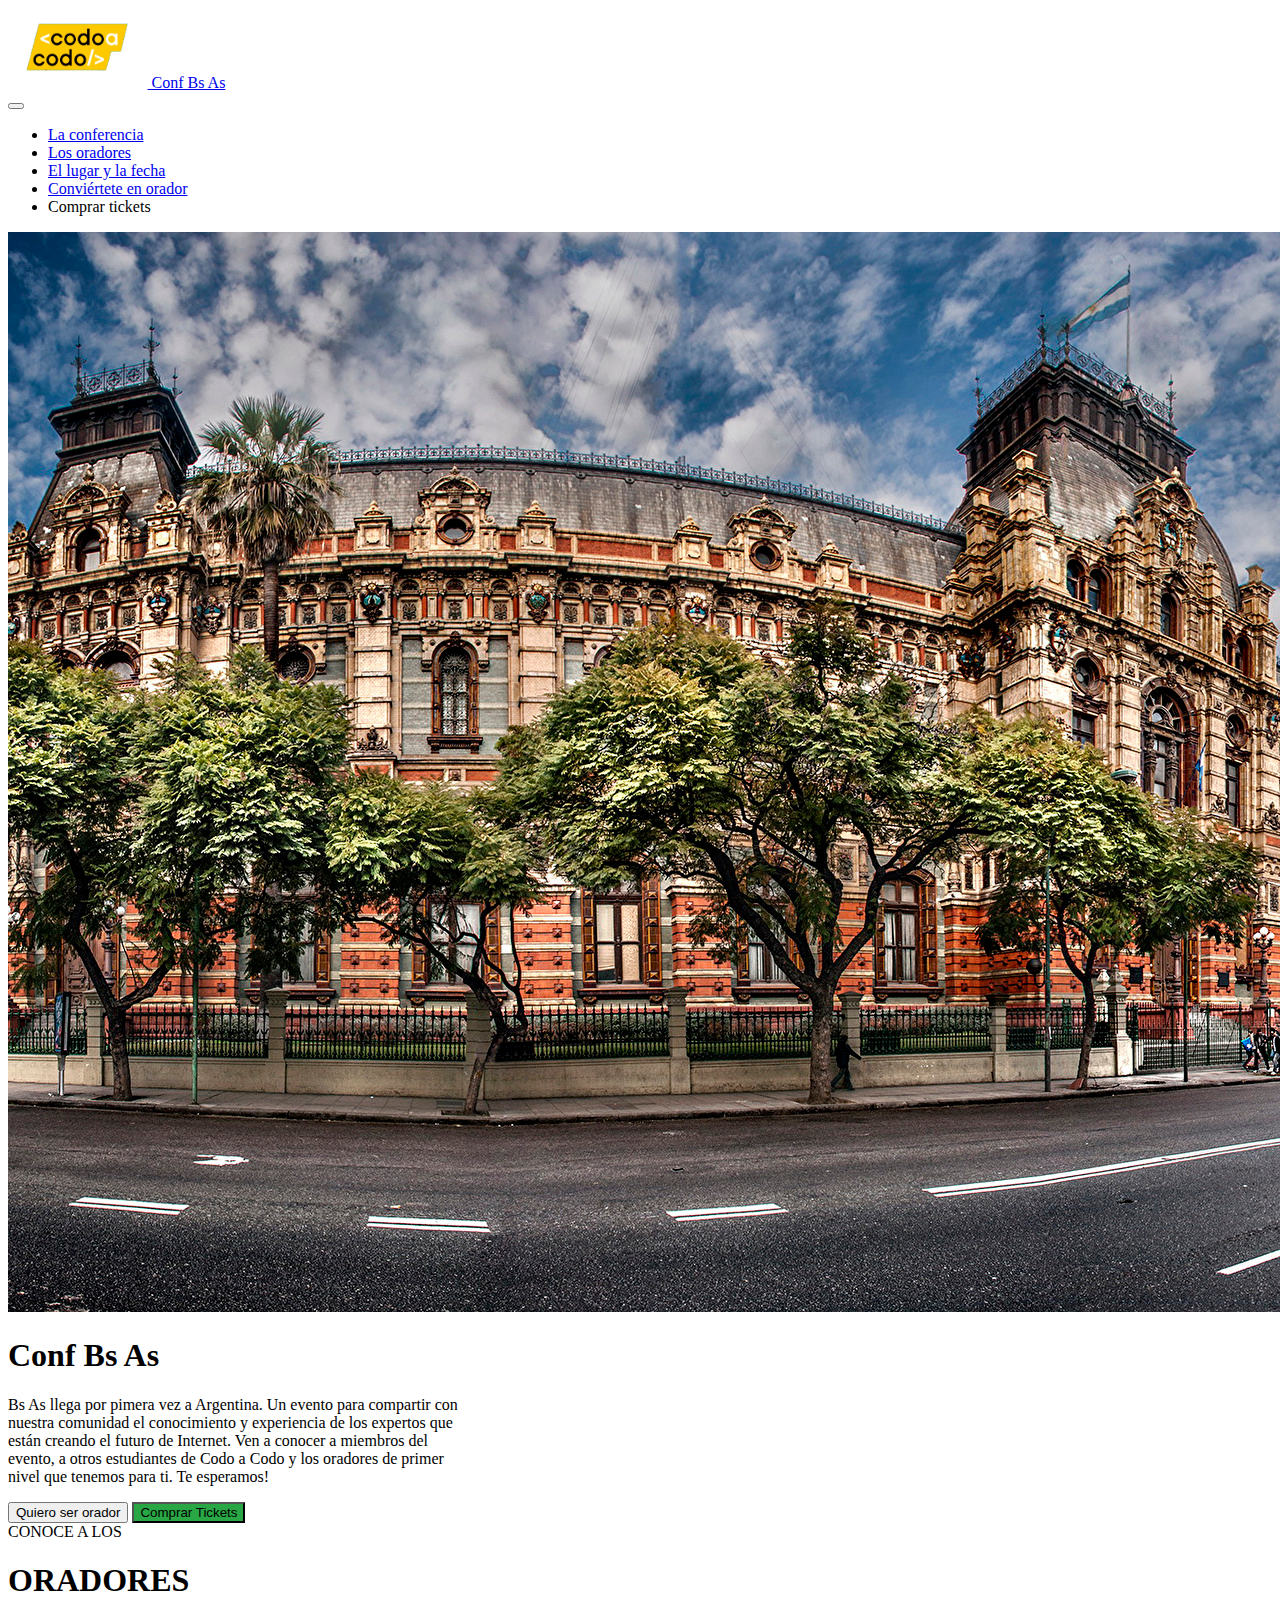
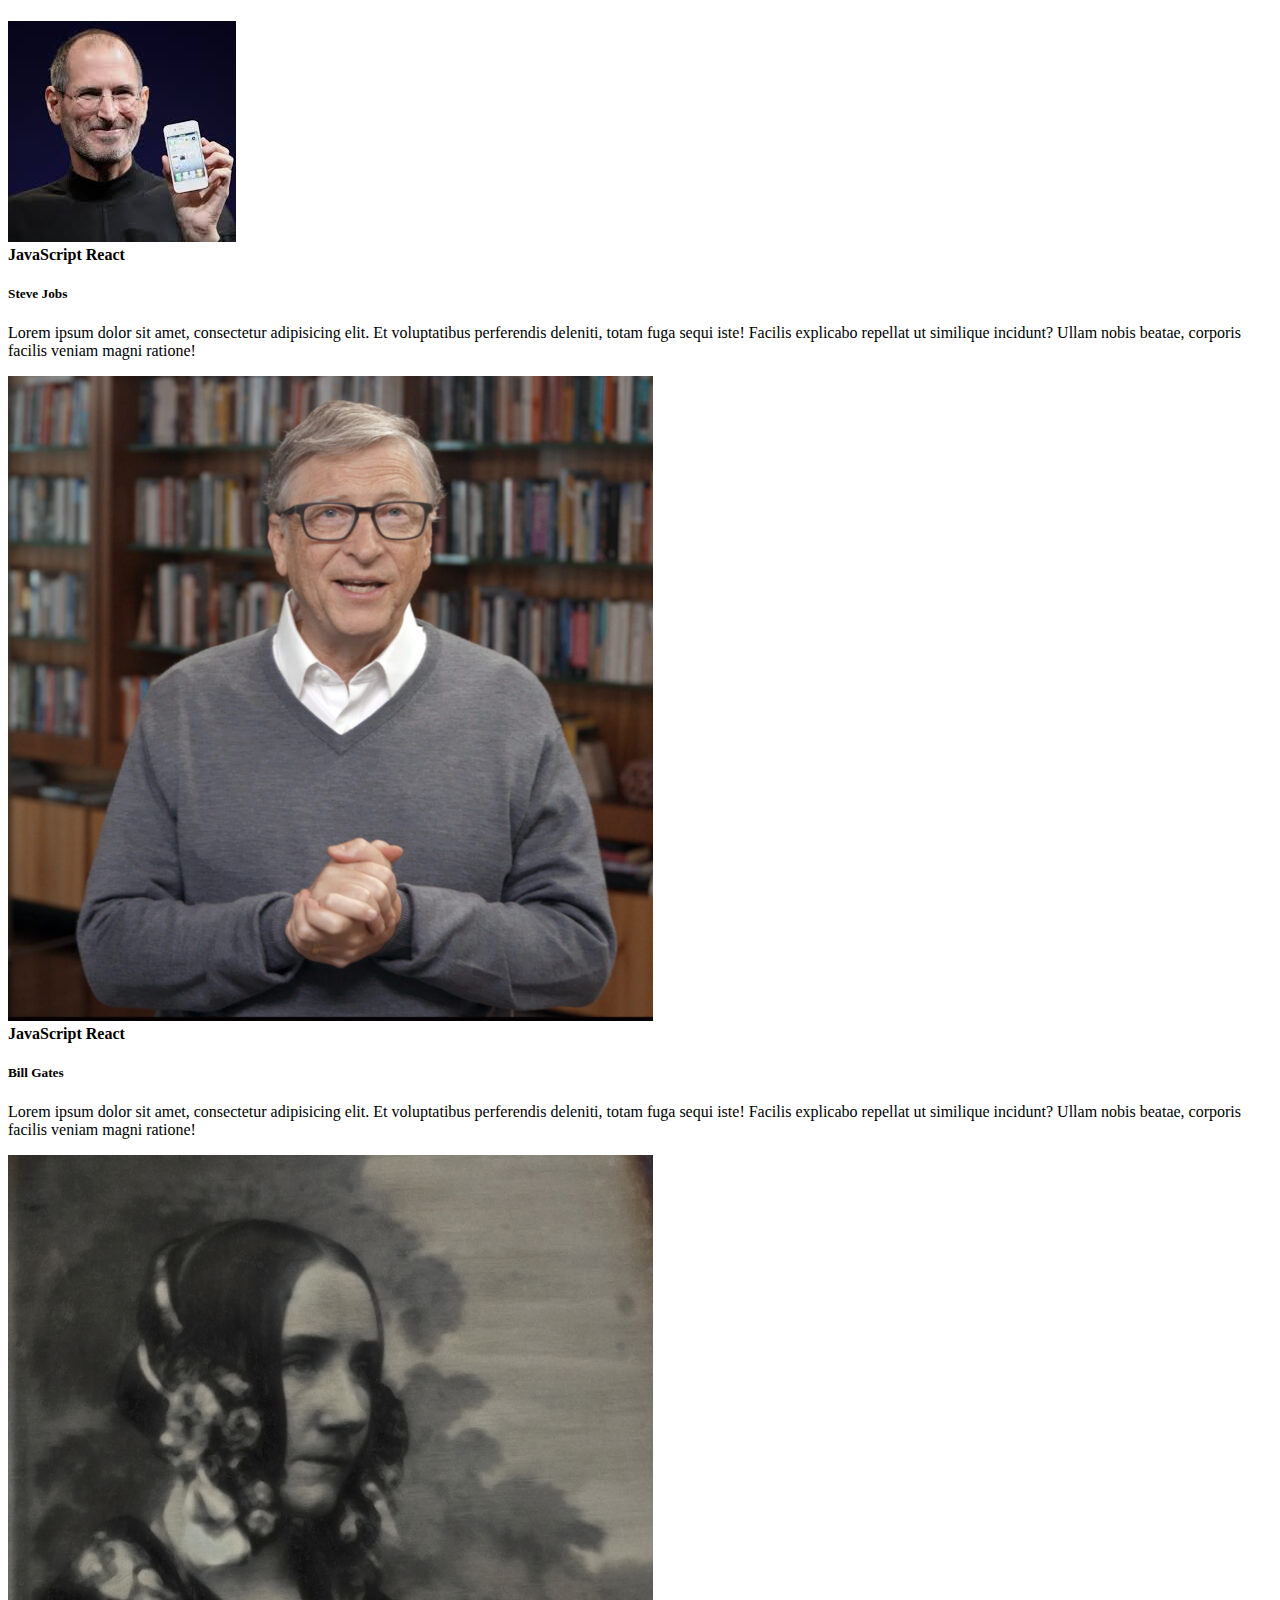
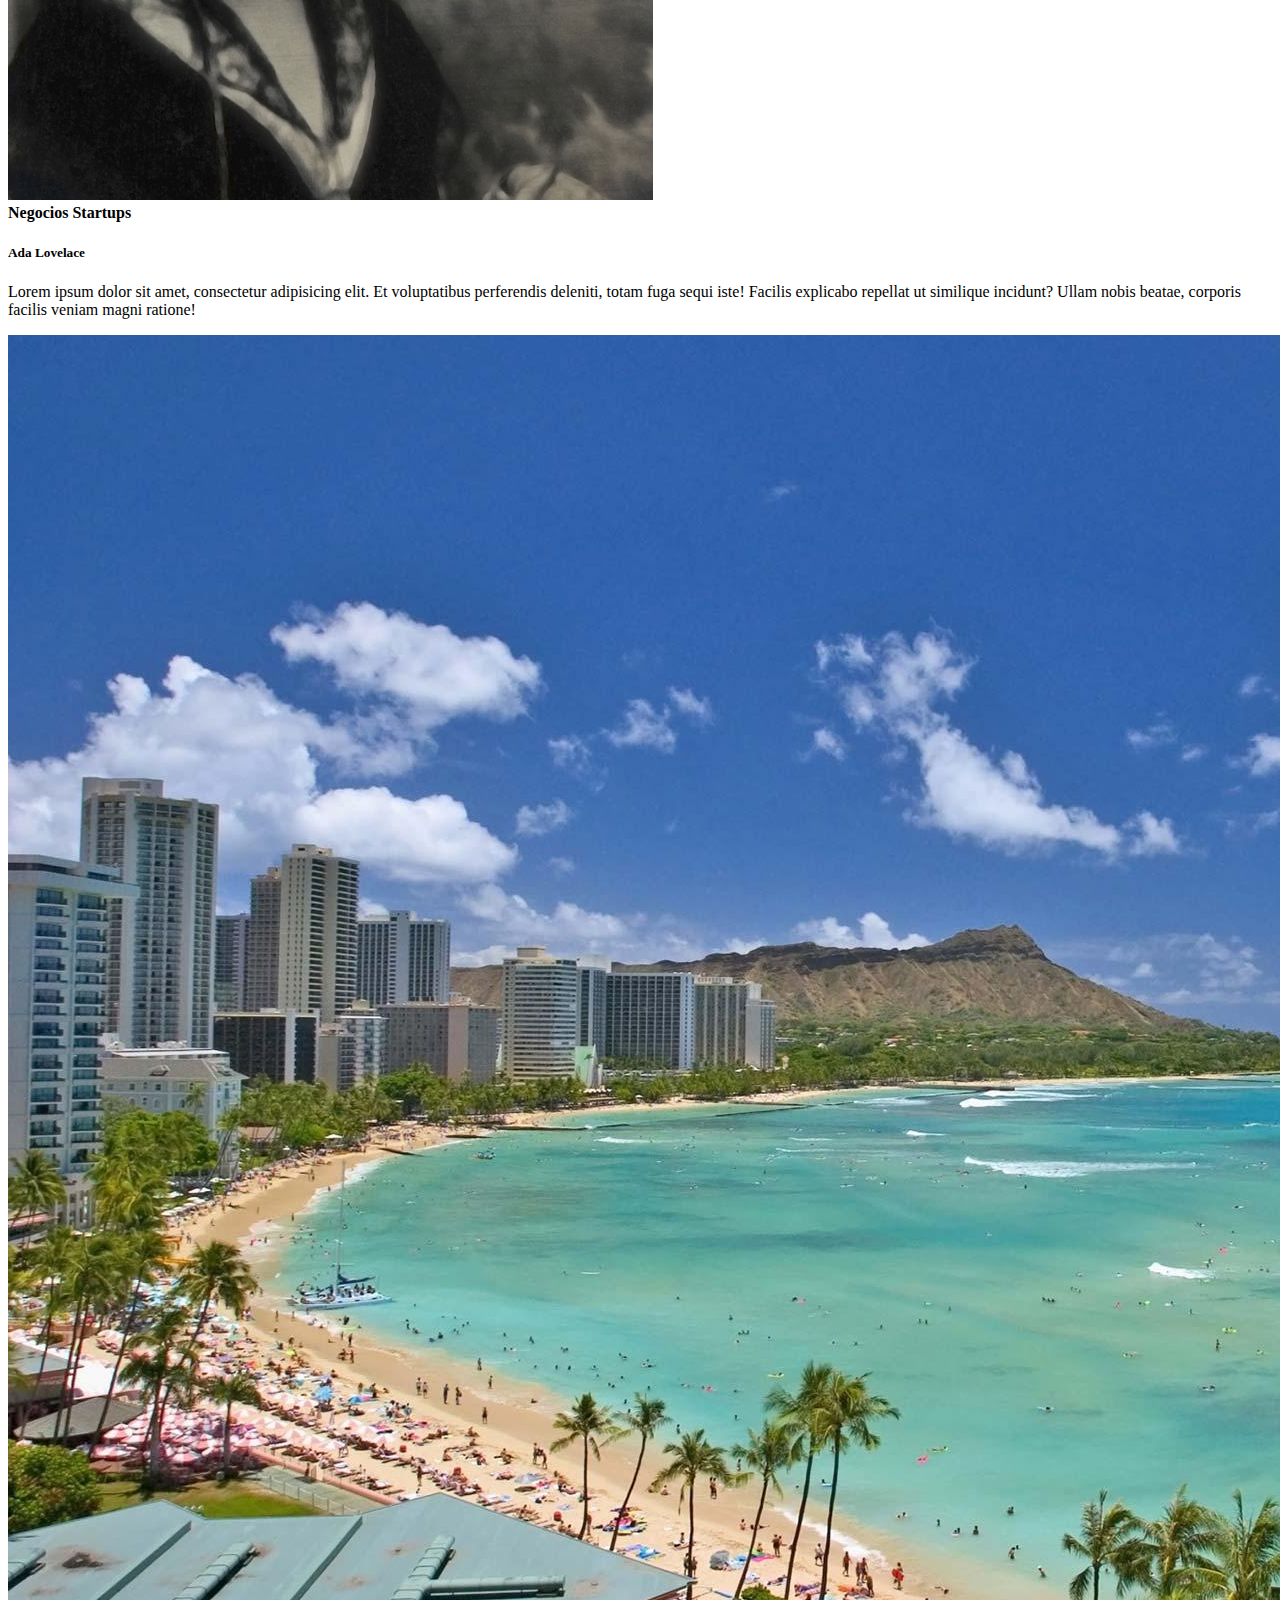
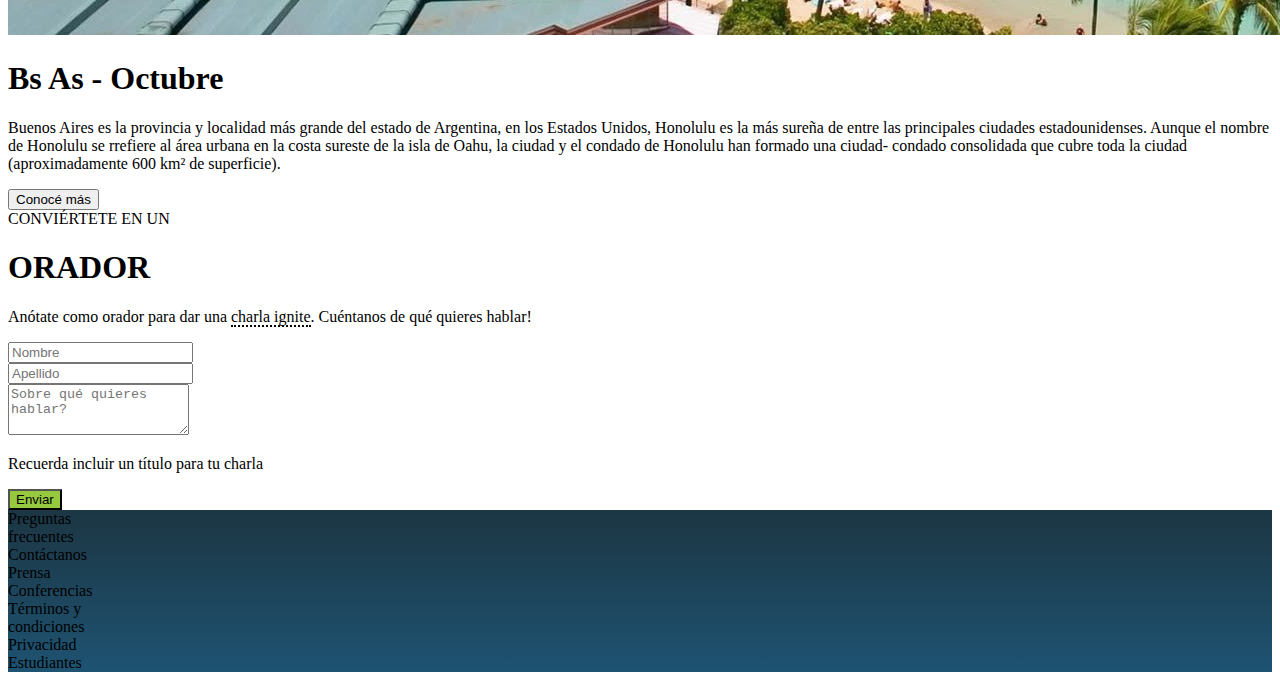
<file: tpIntegrador/index.html>
<!DOCTYPE html>
<html lang="en">

<head>
    <meta charset="UTF-8">
    <meta http-equiv="X-UA-Compatible" content="IE=edge">
    <meta name="viewport" content="width=device-width, initial-scale=1.0">
    <title>Document</title>

    <link href="https://cdn.jsdelivr.net/npm/bootstrap@5.1.1/dist/css/bootstrap.min.css" rel="stylesheet"
        integrity="sha384-F3w7mX95PdgyTmZZMECAngseQB83DfGTowi0iMjiWaeVhAn4FJkqJByhZMI3AhiU" crossorigin="anonymous">
    <link rel="stylesheet" href="./css/estilos.css">
</head>

<body>
    <header>
        <nav class="navbar navbar-expand-lg navbar-dark bg-dark d-flex">
            <div class="container-fluid">
                <a class="navbar-brand mx-auto" href="#">
                    <img src="./img/codoacodo.png" alt="codo a codo" class="imgnav">
                    Conf Bs As
                </a>
                <div class="justify-content-end mx-auto">
                    <button class="navbar-toggler" type="button" data-bs-toggle="collapse" data-bs-target="#navbarNav"
                        aria-controls="navbarNav" aria-expanded="false" aria-label="Toggle navigation">
                        <span class="navbar-toggler-icon"></span>
                    </button>
                    <div class="collapse navbar-collapse" id="navbarNav">
                        <ul class="navbar-nav">
                            <li class="nav-item">
                                <a class="nav-link active" aria-current="page" href="#">La conferencia</a>
                            </li>
                            <li class="nav-item">
                                <a class="nav-link" href="#">Los oradores</a>
                            </li>
                            <li class="nav-item">
                                <a class="nav-link" href="#">El lugar y la fecha</a>
                            </li>
                            <li class="nav-item">
                                <a class="nav-link" href="#">Conviértete en orador</a>
                            </li>
                            <li class="nav-item">
                                <a class="nav-link text-success" onclick="comprarTicket()">Comprar tickets</a>
                            </li>
                        </ul>
                    </div>
                </div>
            </div>
        </nav>
    </header>
    <section id="section">
        <section>
            <div class="container-fluid">
                <div class="row">
                    <div class="card bg-dark text-white p-0">
                        <img class="card-img opacity-50 img-fluid" src="./img/ba1.jpg" alt="Card image">
                        <div class="card-img-overlay">
                            <div class="row h-100 align-items-center">
                                <div class="col-8 offset-3 ">
                                    <div class="card-text">
                                        <h1 class="card-title text-end">Conf Bs As</h1>
                                        <p class="text-end">Bs As llega por pimera vez a Argentina. Un evento para
                                            compartir
                                            con
                                            <br>
                                            nuestra comunidad el conocimiento y experiencia de los expertos que <br>
                                            están creando el futuro de Internet. Ven a conocer a miembros del <br>
                                            evento, a otros estudiantes de Codo a Codo y los oradores de primer <br>
                                            nivel que tenemos para ti. Te esperamos!
                                        </p>
                                        <div class="text-end">
                                            <button type="button" class="btn btn-outline-light ">Quiero ser
                                                orador</button>
                                            <button type="button" class="btn text-white bg-color">Comprar
                                                Tickets</button>
                                        </div>
                                    </div>
                                </div>
                            </div>
                        </div>
                    </div>
                </div>
            </div>
        </section>
        <section>
            <div class="container mt-3">
                <div class="row text-center">
                    <div>CONOCE A LOS</div>
                    <h1>ORADORES</h1>
                </div>
                <div class="row row-cols-3 g-4">
                    <div class="col">
                        <div class="card">
                            <img src="./img/steve.jpg" class="card-img-top" alt="...">
                            <div class="card-body">
                                <span class="badge bg-warning text-dark"><b>JavaScript</b></span>
                                <span class="badge bg-info text-light"><b>React</b></span>
                                <h5 class="card-title">Steve Jobs</h5>
                                <p class="card-text">Lorem ipsum dolor sit amet, consectetur adipisicing
                                    elit. Et voluptatibus perferendis deleniti, totam fuga
                                    sequi iste! Facilis explicabo repellat ut similique
                                    incidunt? Ullam nobis beatae, corporis facilis veniam magni ratione!</p>
                            </div>
                        </div>
                    </div>
                    <div class="col">
                        <div class="card">
                            <img src="./img/bill.jpg" class="card-img-top" alt="...">
                            <div class="card-body">
                                <span class="badge bg-warning text-dark"><b>JavaScript</b></span>
                                <span class="badge bg-info text-light"><b>React</b></span>
                                <h5 class="card-title">Bill Gates</h5>
                                <p class="card-text">Lorem ipsum dolor sit amet, consectetur adipisicing
                                    elit. Et voluptatibus perferendis deleniti, totam fuga
                                    sequi iste! Facilis explicabo repellat ut similique
                                    incidunt? Ullam nobis beatae, corporis facilis veniam magni ratione!</p>
                            </div>
                        </div>
                    </div>
                    <div class="col">
                        <div class="card">
                            <img src="./img/ada.jpeg" class="card-img-top" alt="...">
                            <div class="card-body">
                                <span class="badge bg-secondary"><b>Negocios</b></span>
                                <span class="badge bg-danger"><b>Startups</b></span>
                                <h5 class="card-title">Ada Lovelace</h5>
                                <p class="card-text">Lorem ipsum dolor sit amet, consectetur adipisicing
                                    elit. Et voluptatibus perferendis deleniti, totam fuga
                                    sequi iste! Facilis explicabo repellat ut similique
                                    incidunt? Ullam nobis beatae, corporis facilis veniam magni ratione!</p>
                            </div>
                        </div>
                    </div>
                </div>
            </div>
        </section>
        <section>
            <div class="container-fluid mt-5">
                <div class="row row-cols-2">
                    <div class="col p-0">
                        <div class="card">
                            <img src="./img/honolulu.jpg" class="card-img img-fluid" alt="...">
                        </div>
                    </div>
                    <div class="col p-0">
                        <div class="card text-white bg-dark mb-3 h-100">
                            <div class="card-body">
                                <h1>Bs As - Octubre</h1>
                                <p class="card-text">
                                    Buenos Aires es la provincia y localidad más grande del estado de Argentina, en los
                                    Estados
                                    Unidos, Honolulu es la
                                    más sureña de entre las principales ciudades estadounidenses. Aunque el nombre de
                                    Honolulu
                                    se rrefiere al área
                                    urbana en la costa sureste de la isla de Oahu, la ciudad y el condado de Honolulu
                                    han
                                    formado una ciudad-
                                    condado consolidada que cubre toda la ciudad (aproximadamente 600 km² de
                                    superficie).
                                </p>
                                <button type="button" class="btn btn-outline-light ">Conocé más</button>
                            </div>
                        </div>
                    </div>
                </div>
            </div>
        </section>
        <section>
            <div class="container mt-5">
                <div class="row text-center">
                    <div>CONVIÉRTETE EN UN</div>
                    <h1>ORADOR</h1>
                    <p>Anótate como orador para dar una <span class="spanstyle">charla ignite</span>.
                        Cuéntanos de qué quieres hablar!</p>
                </div>
                <div class="row justify-content-center">
                    <div class="col-4">
                        <input type="text" class="form-control" placeholder="Nombre">
                    </div>
                    <div class="col-4">
                        <input type="text" class="form-control" placeholder="Apellido">
                    </div>
                    <div class="col-8 mt-4">
                        <textarea class="form-control" placeholder="Sobre qué quieres hablar?" rows="3"></textarea>
                    </div>
                    <div class="col-8 mt-2 form-text">
                        <p>Recuerda incluir un título para tu charla</p>
                    </div>
                    <div class="col-8">
                        <div class="d-grid">
                            <button type="button" class="btn text-white btnenviar">Enviar</button>
                        </div>
                    </div>
                </div>
            </div>
        </section>
    </section>
    <footer class="text-white text-center p-4 mt-3 footerstyle">
        <div class="container">
            <div class="row row-cols-7">
                <div class="col">
                    Preguntas<br>frecuentes
                </div>
                <div class="col align-self-center">
                    Contáctanos
                </div>
                <div class="col align-self-center">
                    Prensa
                </div>
                <div class="col align-self-center">
                    Conferencias
                </div>
                <div class="col align-self-center">
                    Términos y<br>condiciones
                </div>
                <div class="col align-self-center">
                    Privacidad
                </div>
                <div class="col align-self-center">
                    Estudiantes
                </div>
            </div>
        </div>
    </footer>
    <script src="https://cdn.jsdelivr.net/npm/bootstrap@5.1.3/dist/js/bootstrap.bundle.min.js" integrity="sha384-ka7Sk0Gln4gmtz2MlQnikT1wXgYsOg+OMhuP+IlRH9sENBO0LRn5q+8nbTov4+1p" crossorigin="anonymous"></script>
    <script src="./js/app.js"></script>
</body>

</html>
</file>
<file: css/style.css>
/* selector{ propiedad:valor; propiedad:valor;} */
html{
    font-size: medium;
    font-family: 'Lucida Sans', 'Lucida Sans Regular', 'Lucida Grande', 'Lucida Sans Unicode', Geneva, Verdana, sans-serif;
}
.miestilo{
    font-family: 'IBM Plex Sans Thai', sans-serif;
}
body{
    background-color: bisque;
}
h1{
    text-align: center;
    background-color: black;
    color: white !important;
}
li{
    display:inline;
    background-color: rgba(0, 0, 255, 0.787);
    border: 1px solid black;
    padding: 10px;
    color: white;
    cursor: pointer;
    box-shadow: 4px 5px 3px black;
    margin: 10px 10px;
}
li:hover{
    background-color: transparent;
    box-shadow: 5px 4px 6px white;
}
li:hover{
    background-color: transparent;
    box-shadow: 5px 4px 5px white;
}
#padre, ul{
    background-color: black;
    display: flex;
<<<<<<< HEAD
    justify-content: space-between; /* flex-start flex-end center space-around */
    position: fixed;
    top: 0px;
    left: 350px;
=======
    justify-content:space-between;/* flex-start flex-end, center, space-around*/
    position: fixed;
    top: 0px;
    left: 350px;
    
>>>>>>> 292c55bc7d62537dc20f6155ddf2dd7afd8a9eef
}

.hija{
    background-color: aqua;
    width: 150px;
    height: 150px;
    margin-top: 50px;
    margin-bottom: 50px;
    border-left: 10px solid white;
    border-radius: 10px 0px;
}
.hija:hover{
    border-radius: 0px 10px;

}
h2{
    text-align: center;
}
p{
    text-align: justify;
    color: white;
    background-color: blue;
    padding: 15px;
}
#init, #add, #status, #commit,#push{
    width: 18%;
    float: left;
    border-bottom: 5px solid black;
    border-top: 5px double black;
    border-right: 5px dotted black;
    box-sizing: border-box;
    margin: 5px;
    height: 800px;
}
span{
    background-color: green;
    color: yellow;
}
div#init{
    background-color: blueviolet;
}
div#init h2{
    background-color: rgb(255, 0, 200);
}
</file>
<file: actividadObligatoria3/css/estilos.css>
img{
    height: 50%;
}
</file>
<file: css/boostrap.css>
body{
    background-image: url("../img/69092536-gatos-coloridos-de-dibujos-animados-fondo-de-pantalla-inconsútil.jpg");}
.btn-primary{
    background-color: darkblue;
}
.btn-primary:hover{
    background-color: darkcyan;
}
.bg-otra{
    background-color: rgba(207, 152, 233, 0.63);
}
</file>
<file: clase14/estilo.css>
nav img{
    width: 120px;
}

.card-group img{
    height: 50%;
}
</file>
<file: css/flex_box.css>
body{
    overflow: hidden;
}
.principal{
    display: flex;
    flex-wrap: wrap;
    justify-content: center;
    justify-content: flex-end;
    justify-content: space-around;
    justify-content: space-between;
    justify-content: space-evenly;
}
.cuadro{
    background-color: pink;
    width: 20%;
    /* height: 200px; */
    /* float: left;
    border: 80px solid rgba(250, 0, 175, 0.719);
    box-sizing: border-box; */
    overflow: auto;
}
.cuadro p{
    font-size: x-large;
}
.cuadro p::before{
    content: "A mi no me pueden copiar";
}
.cuadro p::after{
    content:"A mi tampoco me pueden copiar"
}
.cuadro p::first-letter{
    color: red;
    background-color: black;
    padding: 2px;

}
footer{
    background-color: palevioletred ;
    position: fixed;
    bottom: 0px;
    width: 100%;
    text-align: center;
    padding: 15px 0px;
    color: white;
}
.letra{
    font-family: 'Allison', cursive;
}
</file>
<file: css/galeria.css>
body{
    background-color: rgb(233, 152, 152);
}
.galeria{
    height: calc(500px + 3em);
    width: 550px;
    margin: 1em auto;
    border: 1px solid rgb(255, 255, 255);
    position: relative;
}
.galeria img{
    position:absolute;
    top: 0px;
    left: 0px;
    width: 550px;
    opacity: 0;
    transition: 3s; 
}
.galeria input[type=radio]{
    position:relative;
    bottom: calc(-500px - 1.5em);
    left: .5em;
}

.galeria input[type=radio]:nth-of-type(1):checked ~ :nth-of-type(1){
    opacity: 1;
}
.galeria input[type=radio]:nth-of-type(2):checked ~ :nth-of-type(2){
    opacity: 1;
}
.galeria input[type=radio]:nth-of-type(3):checked ~ :nth-of-type(3){
    opacity: 1;
}
.galeria input[type=radio]:nth-of-type(4):checked ~ :nth-of-type(4){
    opacity: 1;
}
.galeria input[type=radio]:nth-of-type(5):checked ~ :nth-of-type(5){
    opacity: 1;
}
.galeria input[type=radio]:nth-of-type(6):checked ~ :nth-of-type(6){
    opacity: 1;
}
.galeria input[type=radio]:nth-of-type(7):checked ~ :nth-of-type(7){
    opacity: 1;
}
.galeria input[type=radio]:nth-of-type(8):checked ~ :nth-of-type(8){
    opacity: 1;
}
.galeria input[type=radio]:nth-of-type(9):checked ~ :nth-of-type(9){
    opacity: 1;
}
.galeria input[type=radio]:nth-of-type(10):checked ~ :nth-of-type(10){
    opacity: 1;
}
.galeria input[type=radio]:nth-of-type(11):checked ~ :nth-of-type(11){
    opacity: 1;
}
</file>
<file: tpIntegrador/css/estilos.css>
.bg-color{
    background-color: rgb(41, 167, 68);
}
.imgnav{
    height: 80px;
}
.spanstyle{
    border-bottom: 2px dotted #000;
}
.btnenviar{
    background-color: rgb(150, 201, 62);
}
.footerstyle{
    background: linear-gradient(rgb(28, 54, 67), rgb(30, 83, 114));
}
.btn-codo{
    background-color:#97c93e;
    color: white;
    width: 98%;
    margin: 2%;
}
</file>
